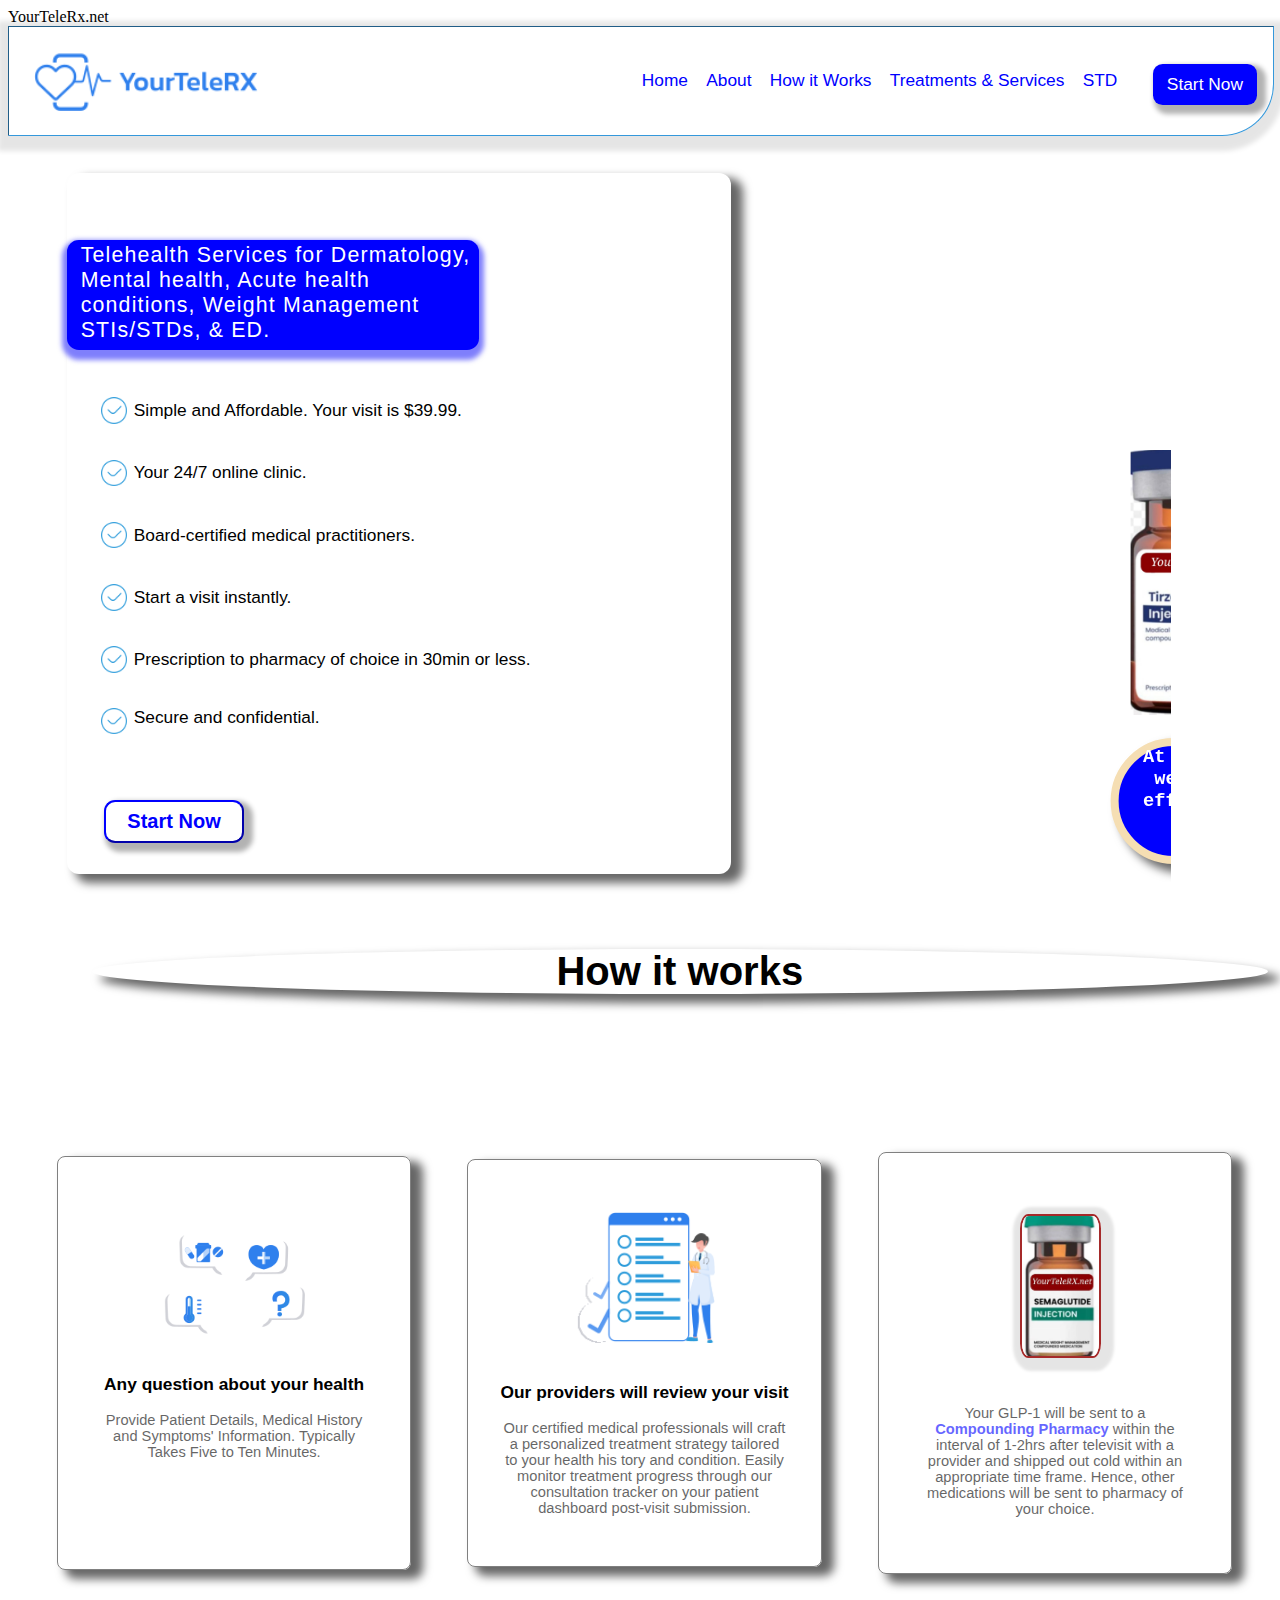
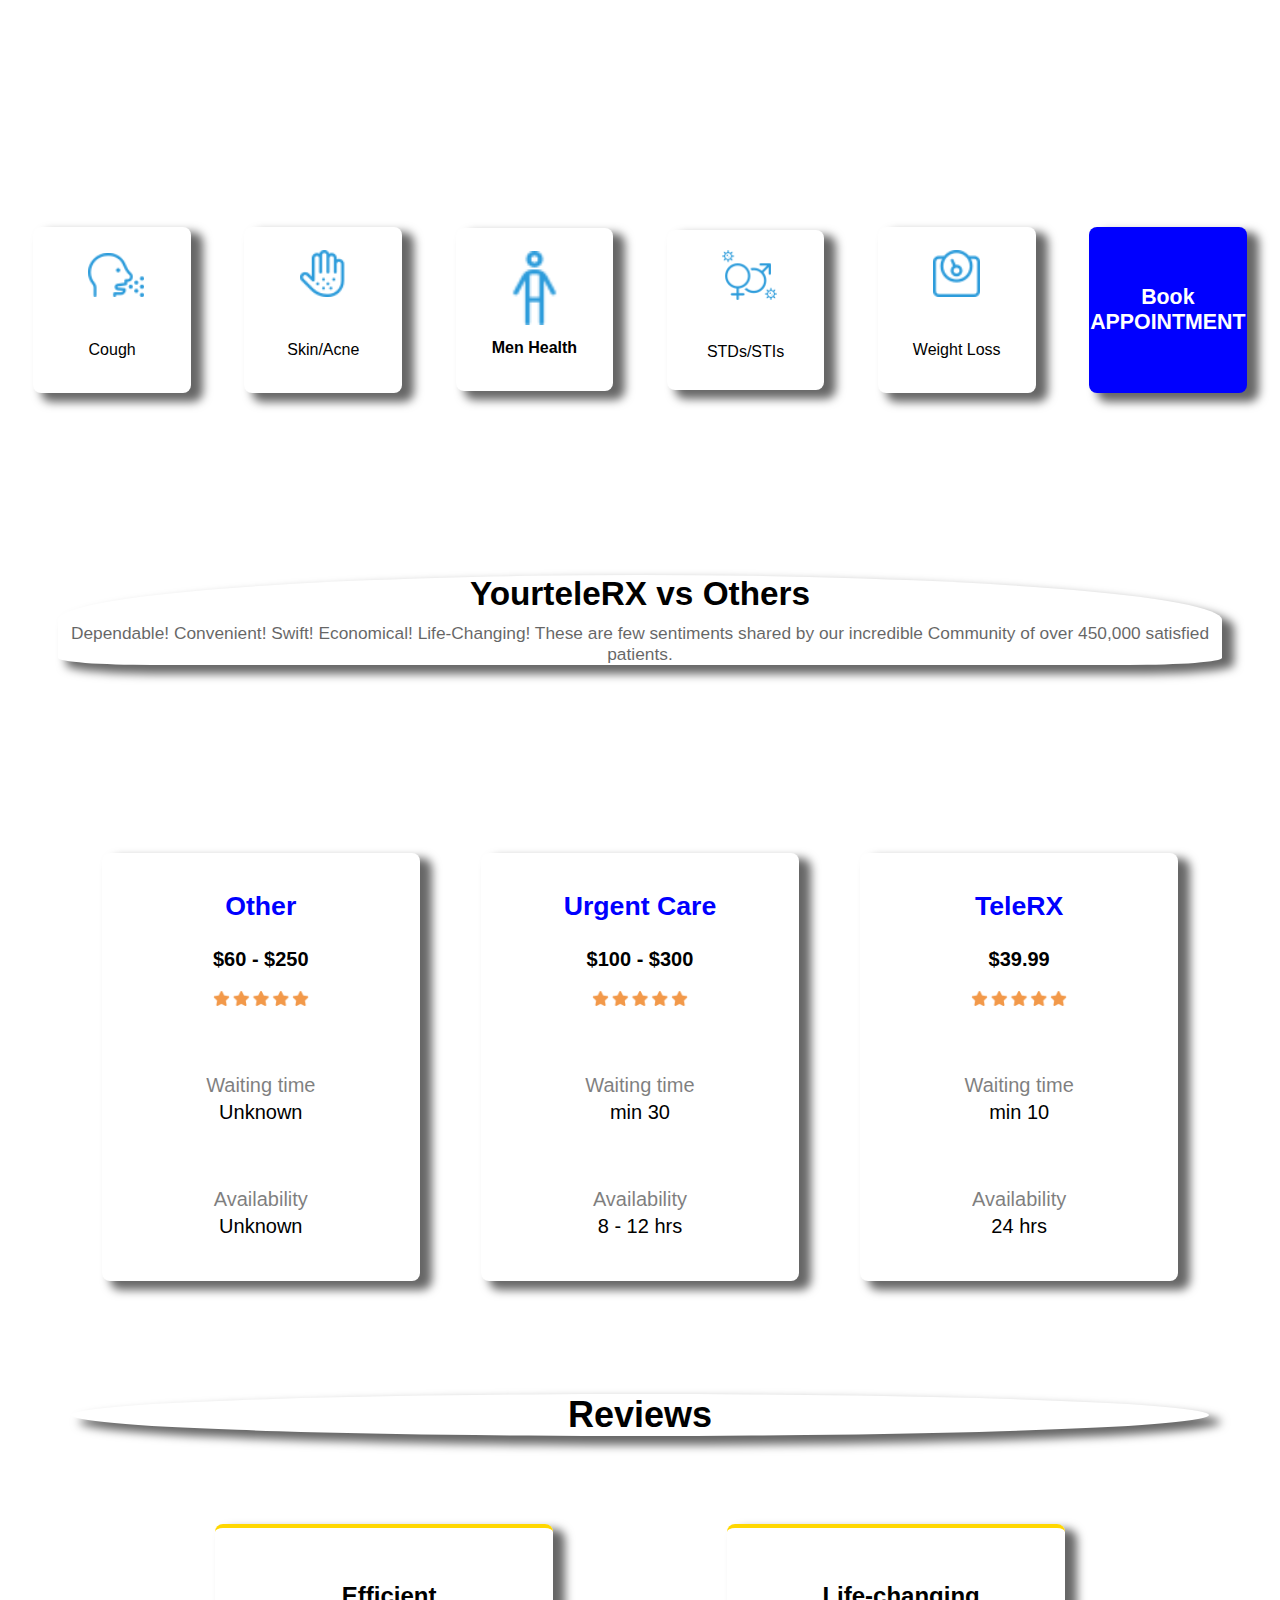
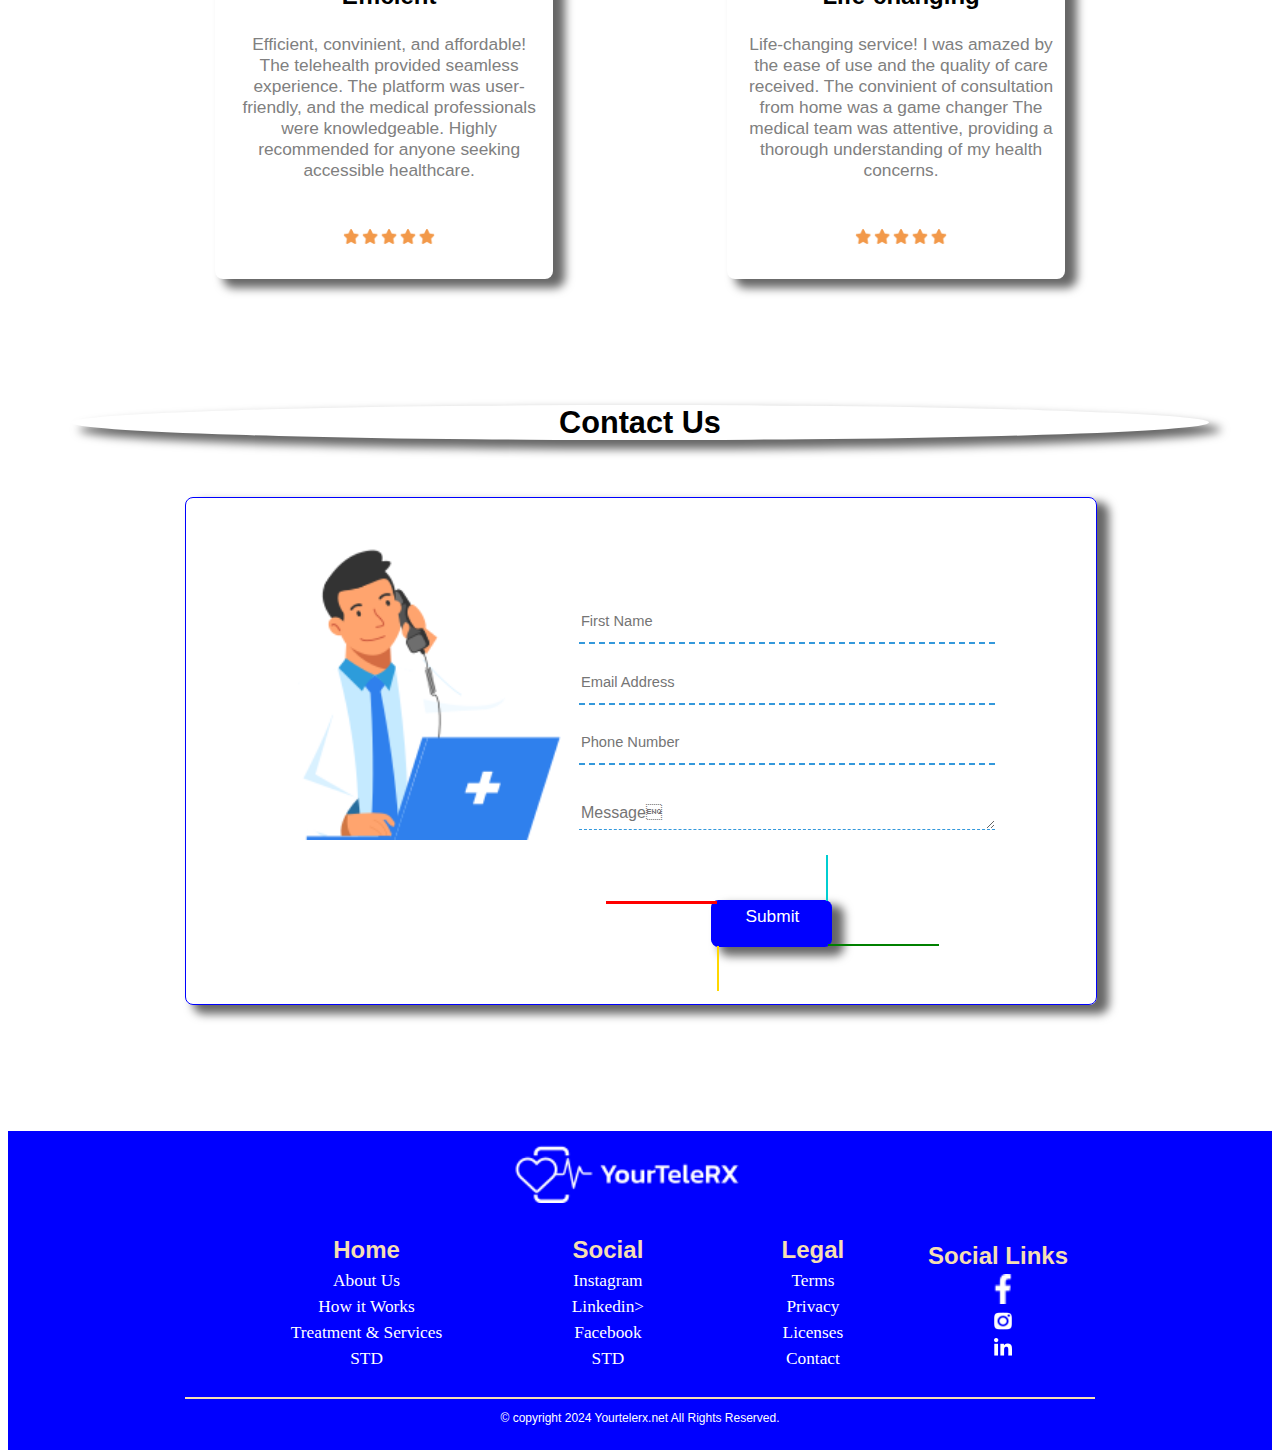
<file: index.html>
<!DOCTYPE html>
<html lang="en">
    <head>
        <meta charset="UTF-8">
        <link rel="stylesheet" href="style.css" />
        <titie>YourTeleRx.net</titie>
    </head>
    <body>
        <div class="universal-content">
            <div class="Header">
                <div class="navbar">
                    <img src="images/logo.png" class="coy-logo" />
                    <section class="p-menu1">
                        <nav id="navbar" class="navigation" role="navigation">
                          <input id="toggle1" type="checkbox" />
                          <label class="hamburger1" for="toggle1">
                            <div class="top"></div>
                            <div class="meat"></div>
                            <div class="bottom"></div>
                          </label>
                        
                          <nav class="menu1">
                            <a class="link1" href="">Home</a>
                            <a class="link1" href="">About</a>
                            <a class="link1" href="">How it works</a>
                            <a class="link1" href="">Treatments & Services</a>
                            <a class="link1" href="">STD</a>
                            <a class="link1" style="color: red; font-weight: 900;" href="second.html">Start Now</a>
                          </nav>
                      </nav>
                    </section>
                    <div class="items">
                        <div class="home">Home</div>
                        <div class="about">About</div>
                        <div class="how">How it Works</div>
                        <div class="treat">Treatments & Services</div>
                        <div class="std">STD</div>
                    </div>
                    <a href="second.html"><button type="button" class="nav-but">Start Now</button></a>
                    </div>
                </div>
            </div>
            <div class="body-holder-section">
                <div class="section-one">
                    <div class="health-section">
                        <p class="health">Telehealth Services for Dermatology, Mental health, Acute health conditions,
                             Weight Management STIs/STDs, & ED.</p>
                        <div class="line">
                            <img src="images/mark.png" class="mark" />
                            <p class="word-1">Simple and Affordable. Your visit is $39.99.</p>
                        </div>
                        <div class="line">
                            <img src="images/mark.png" class="mark" />
                            <p class="word">Your 24/7 online clinic.</p>
                        </div>
                        <div class="line">
                            <img src="images/mark.png" class="mark" />
                            <p class="word">Board-certified medical practitioners.</p>
                        </div>
                        <div class="line">
                            <img src="images/mark.png" class="mark" />
                            <p class="word">Start a visit instantly.</p>
                        </div>
                        <div class="line">
                            <img src="images/mark.png" class="mark" />
                            <p class="word-1">Prescription to pharmacy of choice in 30min or less.</p>
                        </div>
                        <div class="line">
                            <img src="images/mark.png" class="mark-2" />
                            <p class="word-2">Secure and confidential.</p>
                        </div>
                        <div class="btn">
                            <a href="second.html"><button type="button" class="butt">Start Now</button></a>
                        </div> 
                    </div>
                    <div class="doc-image">
                        <marquee behavior="scroll" direction="right"><img src="images/doc.png" /></marquee>
                        <marquee behavior="scroll" direction="left"><img src="images/TRI.jpg" class="trip" /><img src="images/Drug.jpg" class="sem" /><p class="advert">At Compound Pharmacy,<br>we offer clinically<br> effective
                        SEMAGLUTIDE<br>and TIRZEPATIDE<br>for weight loss.</p></marquee>
                    </div>
                </div>
                <div class="section-two">
                    <p class="how-it">How it works</p>
                    <div class="info-boxes">
                        <div class="box-one">
                            <img src="images/question.png" class="info-img" />
                            <p class="bold">Any question about your health</p>
                            <p class="info">Provide Patient Details, Medical History and Symptoms' 
                                Information. Typically Takes Five to Ten Minutes.</p>
                        </div>
                        <div class="box-two">
                            <img src="images/nu.png" class="info-img" />
                            <p class="bold">Our providers will review your visit</p>
                            <p class="info">Our certified medical professionals will craft a personalized
                                treatment strategy tailored to your health his tory and condition. Easily monitor
                                treatment progress through our consultation tracker on your patient dashboard
                                post-visit submission.
                            </p>
                        </div>
                        <div class="box-three">
                            <img src="images/boss-telerx.jpg" class="info-img-drug" />
                            <p class="bold-1"></p>
                            <p class="info">Your GLP-1 will be sent to a <class style="color: blue; font-weight: 800;">Compounding Pharmacy</class>
                                within the interval of 1-2hrs after televisit with a provider and shipped out cold within an appropriate time frame. 
                                Hence, other medications will be sent to pharmacy of your choice.
                            </p>
                        </div>
                    </div>
                </div>
                <div class="section-three">
                    <div class="section-wrapper">
                        <div class="num-one">
                            <img src="images/cough.png" class="img-keep-1" />
                            <p class="dsc">Cough</p>
                        </div>
                        <div class="num-one">
                            <img src="images/hand.png" class="img-keep" />
                            <p class="dsc">Skin/Acne</p>
                        </div>
                        <div class="num-one">
                            <img src="images/sketch.png" class="img-keep" />
                            <p class="dsc-1">Men Health</p>
                        </div>
                        <div class="num-three">
                            <img src="images/std.png" class="img-keep-1" />
                            <p class="dsc">STDs/STIs</p>
                        </div>
                        <div class="num-one">
                            <img src="images/weight.png" class="img-keep" />
                            <p class="dsc">Weight Loss</p>
                        </div>
                        <div class="num-two">
                            <p class="appt">Book APPOINTMENT</p>
                        </div>
                    </div>
                    <div class="coy-name">
                        <p class="big">YourteleRX vs Others</p>
                        <p class="small">Dependable! Convenient! Swift! Economical! 
                            Life-Changing! These are few sentiments shared by our 
                            incredible Community of over 450,000 satisfied patients.
                        </p>
                    </div>
                </div>
                <div class="section-four">
                    <div class="order-wrapper">
                        <div class="order-one">
                            <p class="tel">Other</p>
                            <p class="price">$60 - $250</p>
                            <img src="images/stars.png" class="star" />
                            <p class="wait">Waiting time</p>
                            <p class="min">Unknown</p>
                            <p class="aval">Availability</p>
                            <p class="hour">Unknown</p> 
                        </div>
                        <div class="order-one">
                            <p class="tel">Urgent Care</p>
                            <p class="price">$100 - $300</p>
                            <img src="images/stars.png" class="star" />
                            <p class="wait">Waiting time</p>
                            <p class="min">min 30</p>
                            <p class="aval">Availability</p>
                            <p class="hour">8 - 12 hrs</p>
                        </div>
                        <div class="order-one">
                            <p class="tel">TeleRX</p>
                            <p class="price">$39.99</p>
                            <img src="images/stars.png" class="star" />
                            <p class="wait">Waiting time</p>
                            <p class="min">min 10</p>
                            <p class="aval">Availability</p>
                            <p class="hour">24 hrs</p>
                        </div>
                    </div>
                    <p class="review">Reviews</p>
                    <div class="rv-holder">
                        <div class="rv-box">
                            <p class="bigger">Efficient</p>
                            <p class="life">Efficient, convinient, and affordable! The telehealth
                                provided seamless experience. The platform was user-friendly, and the medical
                                professionals were knowledgeable. Highly recommended for anyone seeking 
                                accessible healthcare.
                            </p>
                            <img src="images/stars.png" class="twink" />
                        </div>
                        <div class="rv-box">
                            <p class="bigger">Life-changing</p>
                            <p class="life">Life-changing service! I was amazed by the ease of use and the
                                quality of care received. The convinient of consultation from home was a game changer
                                The medical team was attentive, providing a thorough understanding of my health concerns.
                            </p>
                            <img src="images/stars.png" class="twink" />
                        </div>
                    </div>
                </div>
                <div class="section-five">
                    <p class="contact">Contact Us</p>
                    <div class="contact-section">
                        <div class="pic-wrapper">
                            <img src="images/contact-doc.png" class="linkup" />
                        </div>
                        <div class="client-section">
                            <input placeholder="First Name" class="input" />
                            <input placeholder="Email Address" class="input" />
                            <input placeholder="Phone Number" class="input" />
                            <textarea placeholder="Message&#5;" class="message"></textarea>
                            <div></div>
                            <button type="button" class="submit">
                                <a href="#Submit">
                                    <span></span>
                                    <span></span>
                                    <span></span>
                                    <span></span>
                                    Submit
                                </a>
                            </button> 
                        </div>
                    </div>
                </div>
                <div class="section-six">
                    <img src="images/coy-white-logo.png" class="white-logo" />
                    <div class="footer">
                        <div class="links-1">
                            <ul class="ul-1">
                                <li class="boldd">Home</li>
                                <li>About Us</li>
                                <li>How it Works</li>
                                <li>Treatment & Services</li>
                                <li>STD</li>
                            </ul>
                        </div>
                        <div class="links-1">
                            <ul>
                                <li class="boldd">Social</li>
                                <li>Instagram</li>
                                <li>Linkedin></li>
                                <li>Facebook</li>
                                <li>STD</li>
                            </ul>
                        </div>
                        <div class="links-1">
                            <ul>
                                <li class="boldd">Legal</li>
                                <li>Terms</li>
                                <li>Privacy</li>
                                <li>Licenses</li>
                                <li>Contact</li>
                            </ul>
                        </div>
                        <div class="links">
                            <ul class="ul-1">
                                <li class="boldd">Social Links</li>
                                <li><img src="images/fb-logo.png" class="social-icon" /></li>
                                <li><img src="images/instagram-logo.png" class="social-icon" /></li>
                                <li><img src="images/linkedin-logo.png" class="social-icon" /></li>
                            </ul>
                        </div>
                    </div>
                    <div class="copyright-wrap">
                        <p class="copyright">&copy copyright 2024 Yourtelerx.net All Rights Reserved.</p>
                    </div>
                </div>
                
            </div>
        </div>
    </body>
</html>
</file>
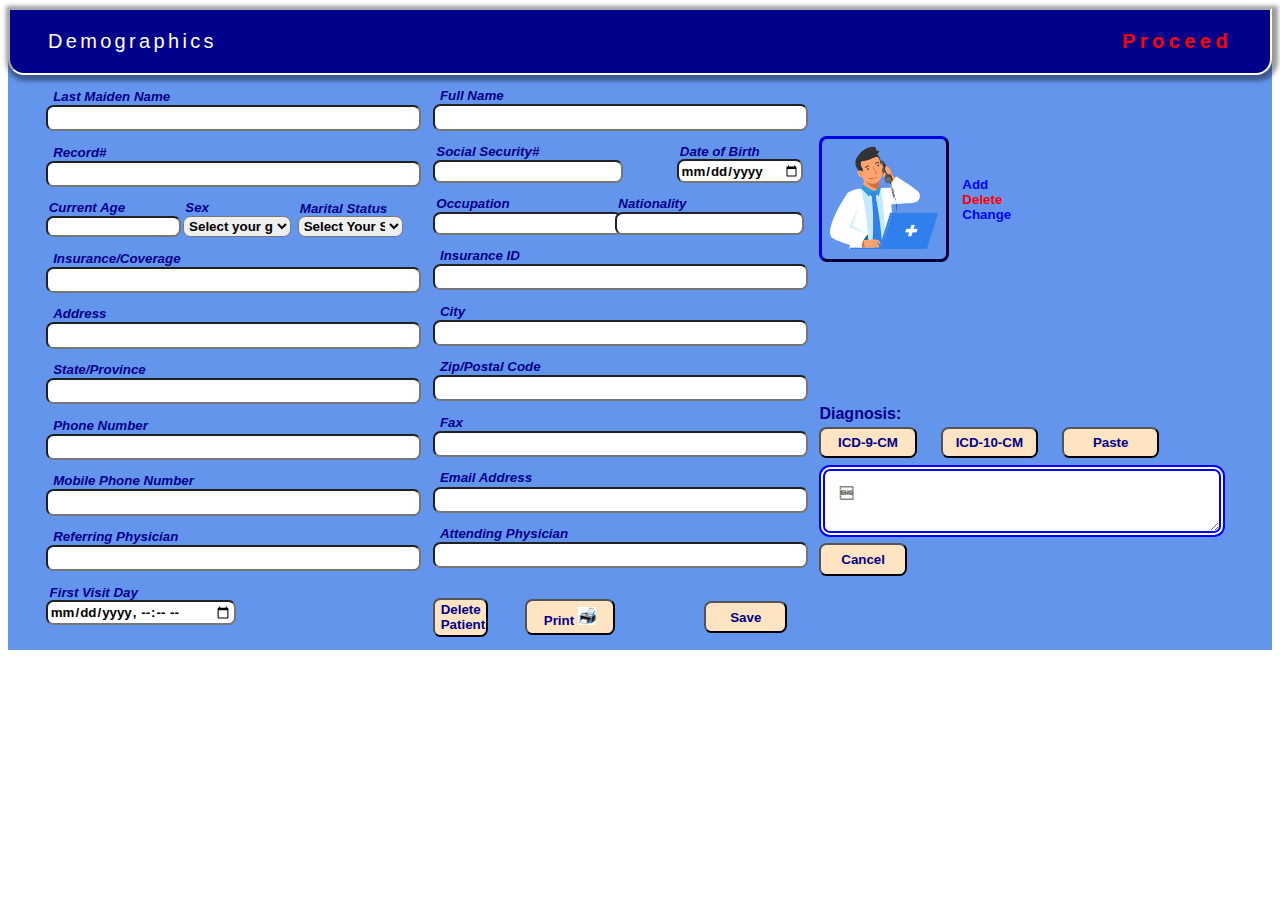
<file: emr.html>
<!DOCTYPE html>
<html lang="en">
<head>
    <meta charset="UTF-8">
    <meta name="viewport" content="width=device-width, initial-scale=1.0" />
    <link rel="stylesheet" href="styles.css" />
    <title>Electronic Medical Record</title>
</head>
<body>
    <div class="universal-holder">
        <div class="header">
            <div class="nav-bar">
                <p class="demo">Demographics</p>
                <a href="seventh.html"><p class="pro">Proceed</p></a>
            </div>
        </div>
        <div class="body-holder">
            <div class="mini-body">
                <div class="section-one">
                    <p class="word">Last Maiden Name</p>
                    <input placeholder="" class="ipt" />
                    <p class="word">Record#</p>
                    <input placeholder="" class="ipt" />
                    <div class="details">
                        <div class="age">
                            <p class="word">Current Age</p>
                            <input placeholder="" class="short" />
                        </div>
                        <div class="sx">
                            <p class="word">Sex</p>
                            <select class="short">
                                <option value="">Select your gender...</option>
                                <option value="female">Female</option>
                                <option value="male">Male</option>
                            </select>
                        </div>
                        <div class="m-st.">
                            <p class="word">Marital Status</p>
                            <select class="short">
                                <option value="">Select Your Status...</option>
                                <option value="">Married</option>
                                <option value="">Divorced</option>
                                <option value="">Single</option>
                            </select>
                        </div>
                    </div>
                    <p class="word">Insurance/Coverage</p>
                    <input placeholder="" class="ipt" />
                    <p class="word">Address</p>
                    <input placeholder="" class="ipt" />
                    <p class="word">State/Province</p>
                    <input placeholder="" class="ipt" />
                    <p class="word">Phone Number</p>
                    <input placeholder="" class="ipt" />
                    <p class="word">Mobile Phone Number</p>
                    <input placeholder="" class="ipt" />
                    <p class="word">Referring Physician</p>
                    <input placeholder="" class="ipt" />
                    <div class="date-wrap">
                        <p class="word">First Visit Day</p>
                        <input type="datetime-local" class="half" />
                    </div>
                </div>
                <div class="section-two">
                    <p class="word">Full Name</p>
                    <input placeholder="" class="ipt" />
                    <div class="ss-details">
                        <div class="ss">
                            <p class="word">Social Security#</p>
                            <input placeholder="" class="half" />
                        </div>
                        <div class="birth">
                            <p class="word">Date of Birth</p>
                            <input type="date" class="half" />
                        </div>
                    </div>
                    <div class="job">
                        <div class="oc">
                            <p class="word">Occupation</p>
                            <input placeholder="" class="half" />
                        </div>
                        <div class="origin">
                            <p class="word">Nationality</p>
                            <input placeholder="" class="half" />
                        </div>
                    </div>
                    <p class="word">Insurance ID</p>
                    <input placeholder="" class="ipt" />
                    <p class="word">City</p>
                    <input placeholder="" class="ipt" />
                    <p class="word">Zip/Postal Code</p>
                    <input placeholder="" class="half" />
                    <p class="word">Fax</p>
                    <input placeholder="" class="half" />
                    <p class="word">Email Address</p>
                    <input placeholder="" class="ipt" />
                    <p class="word">Attending Physician</p>
                    <input placeholder="" class="ipt" />
                    <div class="foot">
                        <div class="btn">
                            <button type="" class="butt">Delete Patient</button>
                        </div>
                        <div class="print">
                            <button type="" class="printer">Print
                                <img src="images/printer.jpg" class="pm"/>
                            </button>
                        </div>
                        <div class="btn">
                            <button type="" class="save">Save</button>
                        </div>
                    </div>
                </div>
                <div class="section-three">
                    <div class="img-detail">
                        <div class="img-cover">
                            <img src="images/contact-doc.png" />
                        </div>
                        <div class="list">
                            <ul>
                                <li style="color: blue; font-family: Arial, Helvetica, sans-serif; font-size: 10pt; font-weight: 600;">Add</li>
                                <li style="color: red; font-family: Arial, Helvetica, sans-serif; font-size: 10pt; font-weight: 600;">Delete</li>
                                <li style="color: blue; font-family: Arial, Helvetica, sans-serif; font-size: 10pt; font-weight: 600;">Change</li>
                            </ul>
                        </div>
                    </div>
                    <p class="dg">Diagnosis:</p>
                    <div class="butns">
                        <div class="btn">
                            <button type="butt" class="cd">ICD-9-CM</button>
                        </div>
                        <div class="btn">
                            <button type="butt" class="cd">ICD-10-CM</button>
                        </div>
                        <div class="btn">
                            <button type="butt" class="paste">Paste</button>
                        </div>
                    </div>
                    <textarea placeholder="&#5" class="text"></textarea>
                    <div></div>
                    <div class="btn">
                        <button type="" class="cancel">Cancel</button>
                    </div>        
                </div>
            </div>
        </div>
    </div>
</body>
</html>
</file>
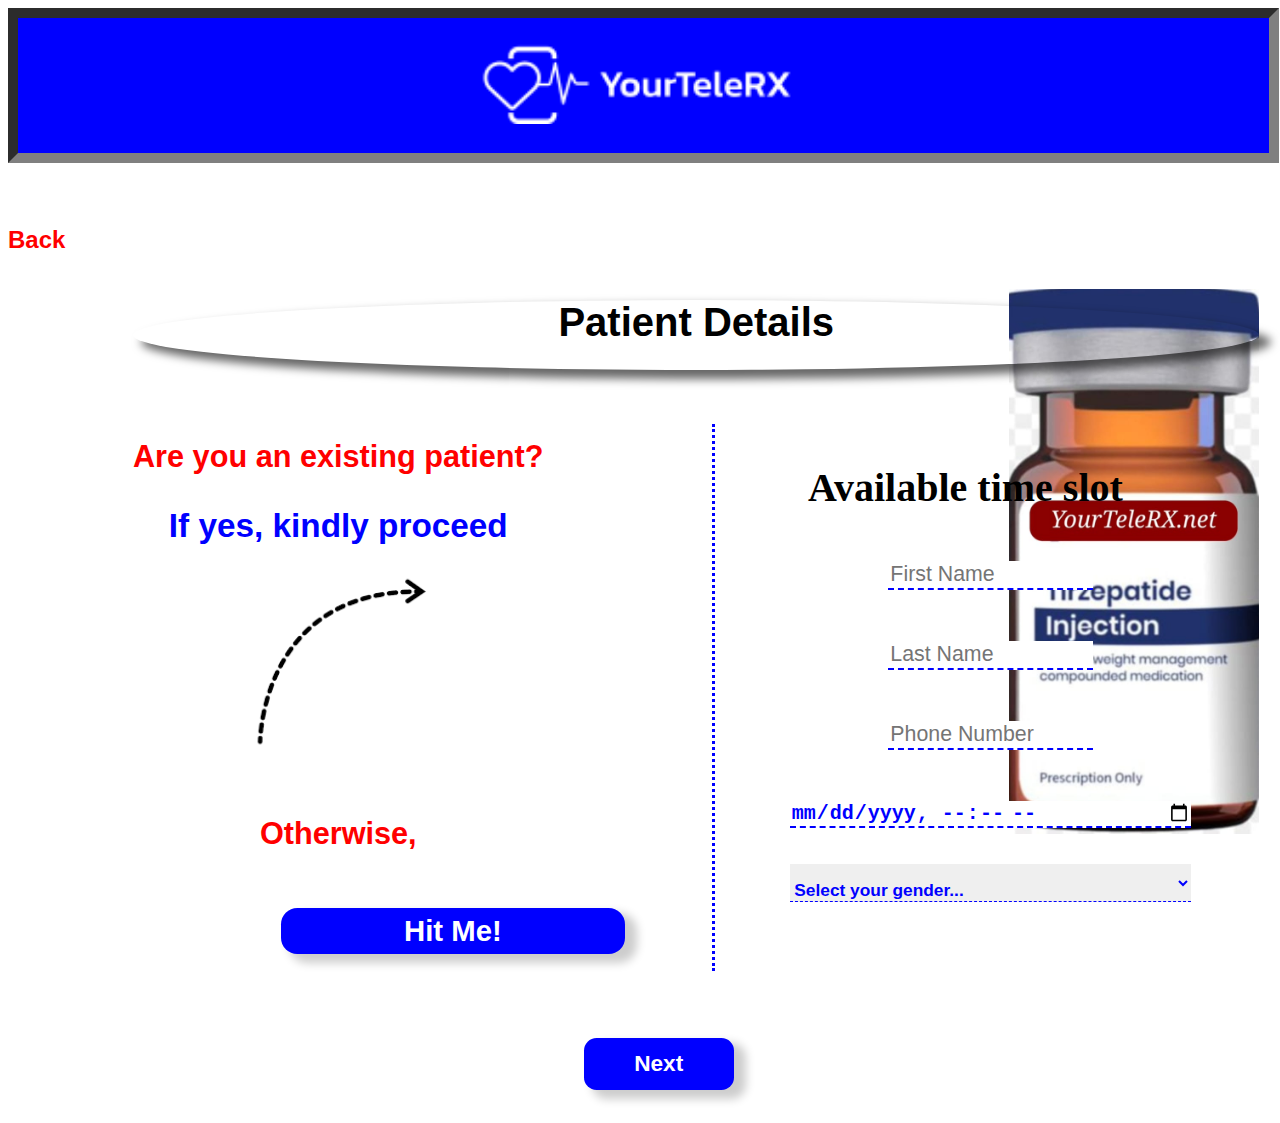
<file: fifth.html>
<!DOCTYPE html>
<html lang="en">
<head>
    <meta charset="UTF-8">
    <meta name="viewport" content="width=device-width, initial-scale=1.0" />
    <link rel="stylesheet" href="styless.css" />
    <title>YourTeleRx.net</title>
</head>
<body>
    <div class="major-container">
        <div class="navigation">
            <a href="index.html"><img src="images/coy-white-logo.png" class="forth-img"></a>
        </div>
        <a href="third.html"><class style="color: red; font-size: 18pt; font-family: 'Gill Sans', 'Gill Sans MT', Calibri, 'Trebuchet MS', sans-serif; font-weight: 900;">Back</p></a>    
        <p class="body-holder">
            <p class="leta">Patient Details</p>
            <div class="patient-details">
                <div class="patient-wrap">
                    <div class="opt-btns">
                        <div class="timmy">
                            <p class="options">Are you an existing patient?</p>
                            <p class="chek">If yes, kindly proceed
                                <img src="images/arrow.png" class="arow"/>
                            </p>
                            <p class="options">Otherwise,
                                <a href="emr.html"><button type="button" class="hit">Hit Me!</button></a>
                            </p>
                        </div>
                    </div>
                </div>
                <div class="time-slot-wrap">
                    <p class="time-slot">Available time slot
                        <input placeholder="First Name" class="fn" />
                        <input placeholder="Last Name" />
                        <input placeholder="Phone Number" />
                        <input type="datetime-local" class="calendar"/>
                        <select class="gender">
                            <option value="gender">Select your gender...</option>
                            <option value="female">Female</option>
                            <option value="male">Male</option>
                            <option value="other">Other</option>
                        </select>
                    </p>
                </div>
            </div>
        </p>
        <a href="seventh.html"><button type="button" class="ptt-btn">Next</button></a>
    </div>
</body>
</html>
</file>
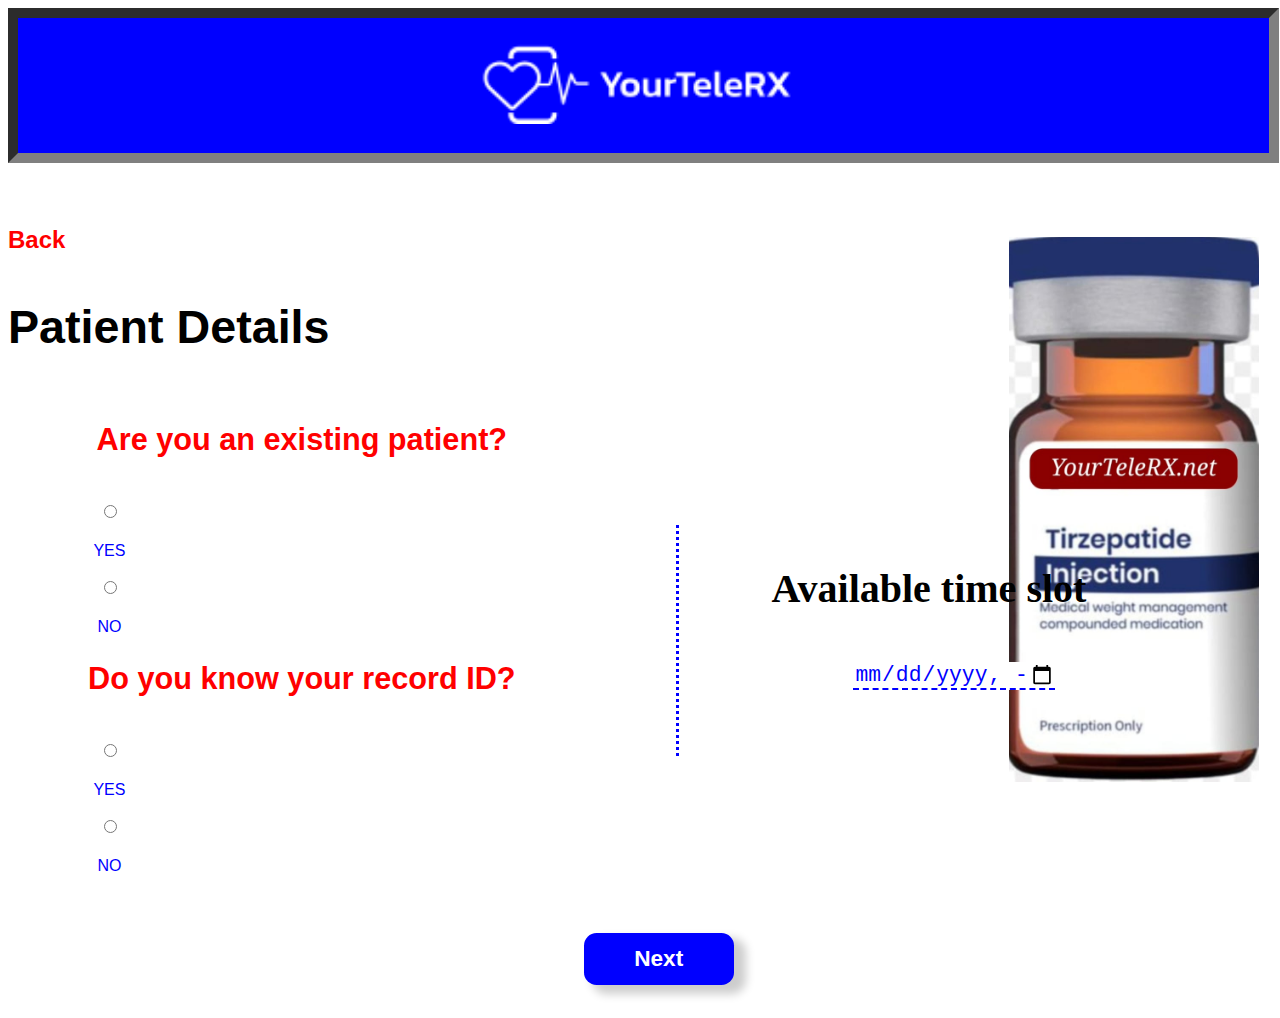
<file: patient.html>
<!DOCTYPE html>
<html lang="en">
<head>
    <meta charset="UTF-8">
    <meta name="viewport" content="width=device-width, initial-scale=1.0" />
    <link rel="stylesheet" href="styless.css" />
    <title>YourTeleRx.net</title>
</head>
<body>
    <div class="major-container">
        <div class="navigation">
            <a href="index.html"><img src="images/coy-white-logo.png" class="forth-img"></a>
        </div>
        <a href="third.html"><class style="color: red; font-size: 18pt; font-family: 'Gill Sans', 'Gill Sans MT', Calibri, 'Trebuchet MS', sans-serif; font-weight: 900;">Back</p></a>
        <p class="body-holder">Patient Details
            <div class="patient-details">
                <div class="patient-wrap">
                    <div class="opt-btns">
                        <div class="timmy">
                            <p class="options">Are you an existing patient?</p>
                            <div class="ant-radio-group ant-radio-group-outline css-p7e5j5">
                                <div class="ant-space css-p7e5j5 ant-space-vertical ant-space-gap-row-small ant-space-gap-col-small">
                                    <div class="ant-space-item">
                                        <label class="ant-radio-wrapper css-p7e5j5">
                                            <span class="antt-radio ant-wave-target">
                                                <input name="haveRecordId" class="ant-radio-input" type="radio" value="yes" />
                                                <span class="ant-radio-inner"></span>
                                            </span>
                                            <span>YES</span>
                                        </label>
                                    </div>
                                    <div class="ant-space-item">
                                        <label class="ant-radio-wrapper ant-radio-wrapper-checked css-p7e5j5">
                                            <span class="ant-radio ant-wave-target ant-radio-checked">
                                                <input name="haveRecordId" class="ant-radio-input" type="radio" value="no" />
                                                <span class="ant-radio-inner"></span>
                                            </span>
                                            <span>NO</span>
                                        </label>
                                    </div>
                                </div>
                            </div>
                        </div>
                        <div class="timmy">
                            <p class="options">Do you know your record ID?</p>
                            <div class="ant-radio-group ant-radio-group-outline css-p7e5j5">
                                <div class="ant-space css-p7e5j5 ant-space-vertical ant-space-gap-row-small ant-space-gap-col-small">
                                    <div class="ant-space-item">
                                        <label class="ant-radio-wrapper css-p7e5j5">
                                            <span class="antt-radio ant-wave-target">
                                                <input name="Timmy" class="ant-radio-input" type="radio" value="yes" />
                                                <span class="ant-radio-inner"></span>
                                            </span>
                                            <span>YES</span>
                                        </label>
                                    </div>
                                    <div class="ant-space-item">
                                        <label class="ant-radio-wrapper ant-radio-wrapper-checked css-p7e5j5">
                                            <span class="ant-radio ant-wave-target ant-radio-checked">
                                                <input name="Timmy" class="ant-radio-input" type="radio" value="no" />
                                                <span class="ant-radio-inner"></span>
                                            </span>
                                            <span>NO</span>
                                        </label>
                                    </div>
                                </div>
                            </div>
                        </div>
                    </div>
                </div>
                <div class="time-slot-wrap">
                    <p class="time-slot">Available time slot
                        <input type="datetime-local" class="date"/>
                    </p>
                </div>
            </div>
        </p>
        <a href="fifth.html"><button type="button" class="ptt-btn">Next</button></a>
    </div>
</body>
</html>
</file>
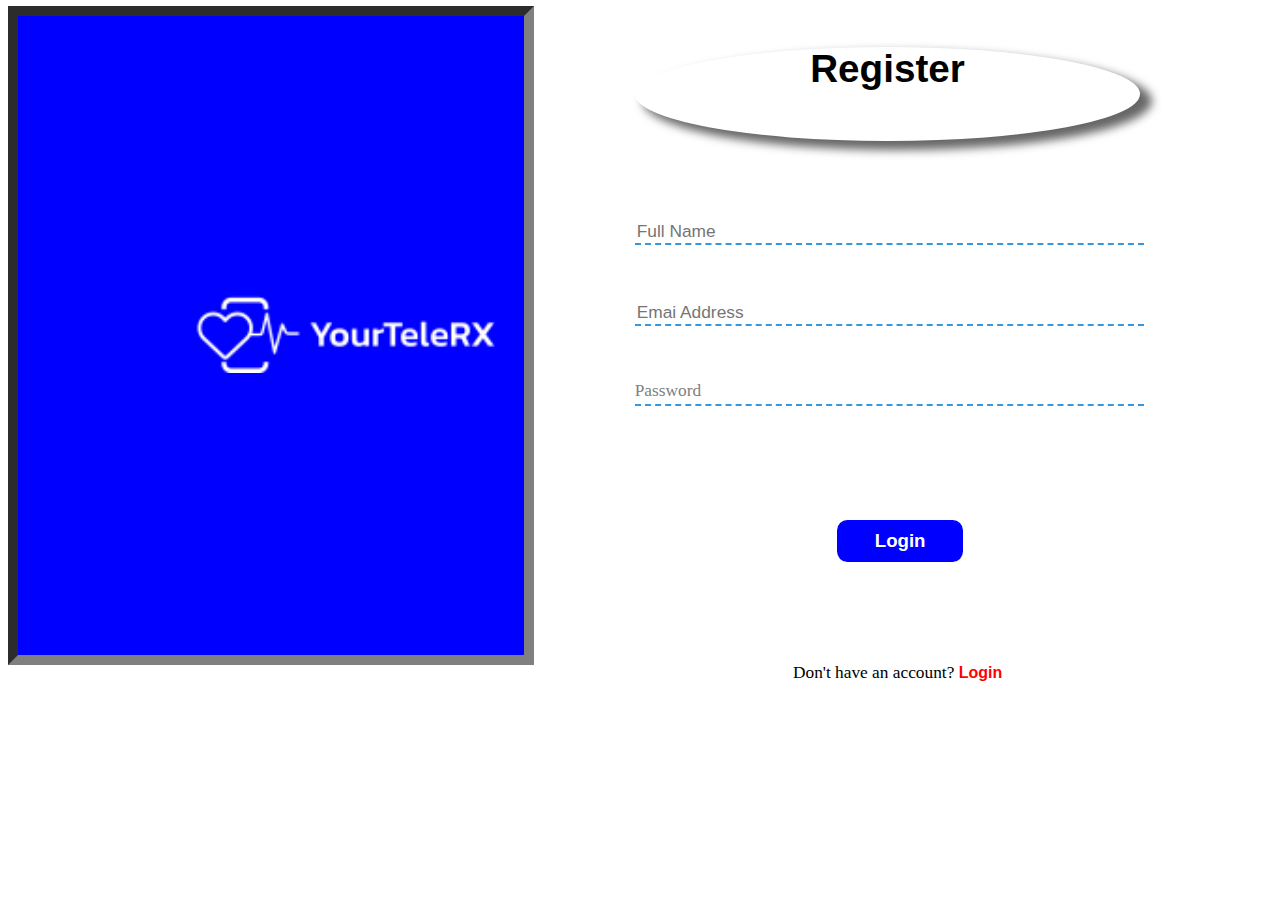
<file: register.html>
<!DOCTYPE html>
<html lang="en">
<head>
    <meta charset="UTF-8">
    <meta name="viewport" content="width=device-width, initial-scale=1.0">
    <link rel="stylesheet" href="reg.css" />
    <title>Sign Up Page</title>
</head>
<body>
    <div class="major-container">
        <div class="header">
            <div class="nav-bar">
                <a href="index.html"><img src="images/coy-white-logo.png" /></a>
            </div>
            <div class="login-section">
                <p class="reg">Register</p>
                <div></div>
                <input placeholder="Full Name" />
                <input placeholder="Emai Address" />
                <input type="password" name="" id="password" required="" />
                <span class="password-toggle-icon"><i class="fas fa-eye"></i></span>
                <p class="password">Password</p>
                <a href="second.html"><button type="button">Login</button></a>
                <p class="register">Don't have an account? <a href="second.html"><class style="color: red; font-family: 'Gill Sans', 'Gill Sans MT', Calibri, 'Trebuchet MS', sans-serif; font-weight: 800; font-size: 12pt;">Login</class></a></p>
            </div>
        </div>
    </div>
</body>
</html>
</file>
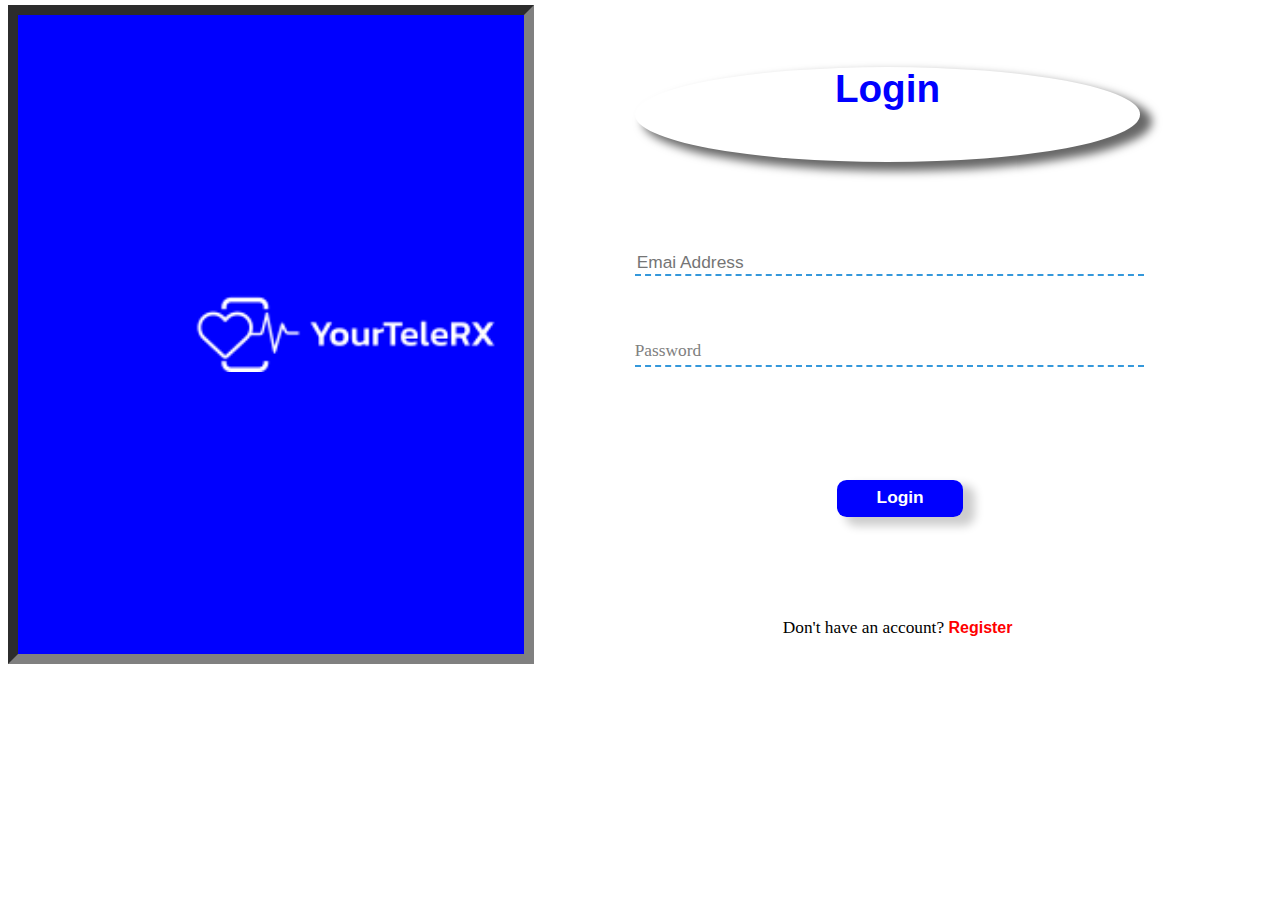
<file: second.html>
<!DOCTYPE html>
<html lang="en">
<head>
    <meta charset="UTF-8">
    <meta name="viewport" content="width=device-width, initial-scale=1.0">
    <link rel="stylesheet" href="styles.css" />
    <title>Login Section</title>
</head>
<body>
    <div class="major-container">
        <div class="header">
            <div class="sec-nav-bar">
                <a href="index.html"><img src="images/coy-white-logo.png" class="sec-img"/></a>
            </div>
            <div class="login-section">
                <p class="sec-login">Login</p>
                <div></div>
                <input placeholder="Emai Address" class="sec-input" />
                <input type="password" name="" id="password" required="" class="sec-input" />
                <span class="password-toggle-icon"><i class="fas fa-eye"></i></span>
                <p class="password">Password</p>
                <a href="third.html"><button type="button" class="sec-button" >Login</button></a>
                <p class="sec-register">Don't have an account? <a href="register.html"><class style="color: red; font-family: 'Gill Sans', 'Gill Sans MT', Calibri, 'Trebuchet MS', sans-serif; font-weight: 800; font-size: 12pt;">Register</class></a></p>
            </div>
        </div>
    </div>
</body>
</html>
</file>
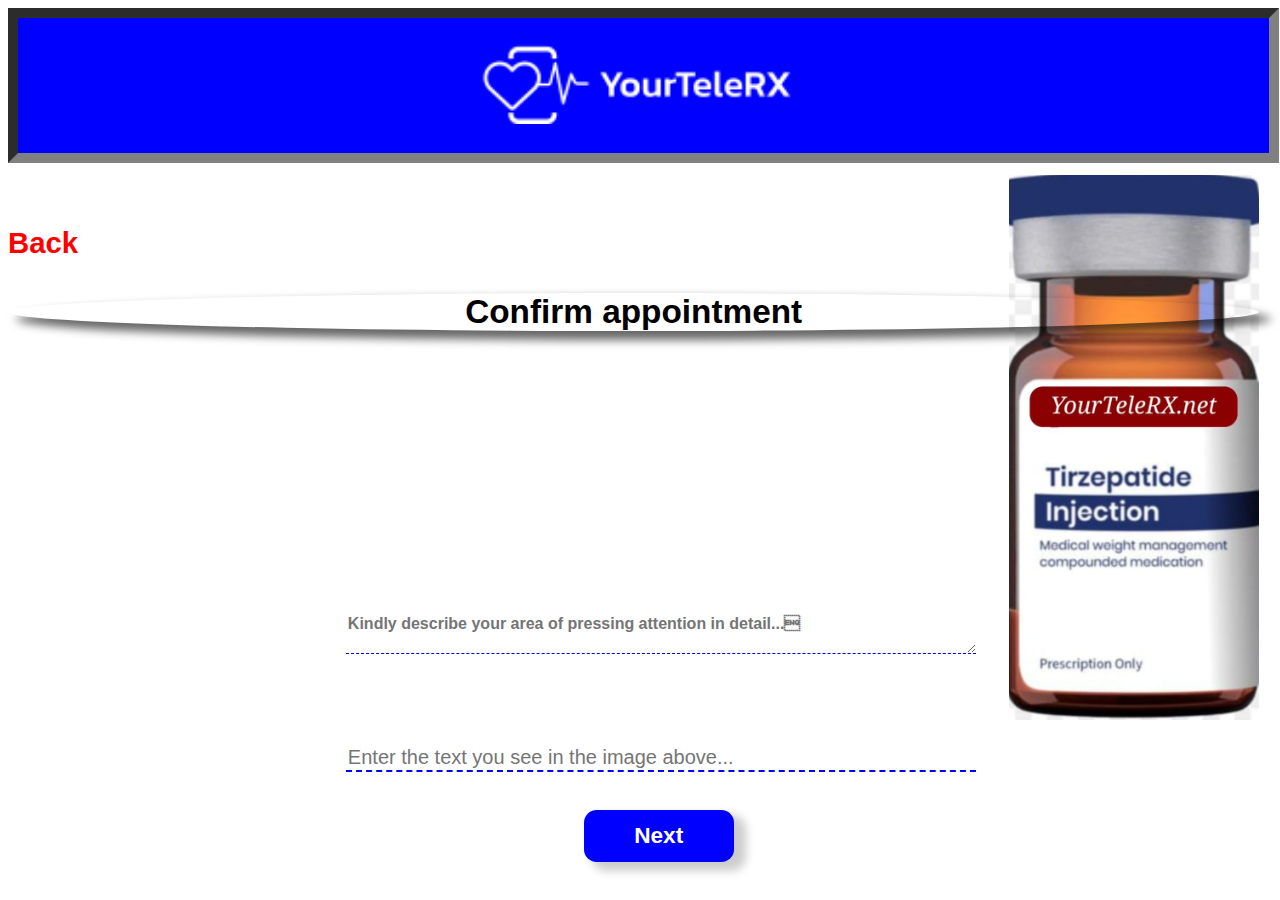
<file: seventh.html>
<!DOCTYPE html>
<html lang="en">
<head>
    <meta charset="UTF-8">
    <meta name="viewport" content="width=device-width, initial-scale=1.0" />
    <link rel="stylesheet" href="styless.css" />
    <title>YourTeleRx.net</title>
</head>
<body>
    <div class="major-container">
        <div class="navigation">
            <a href="index.html"><img src="images/coy-white-logo.png" class="forth-img"></a>
        </div>
        <a href="fifth.html"><class style="color: red; font-size: 22pt; font-family: 'Gill Sans', 'Gill Sans MT', Calibri, 'Trebuchet MS', sans-serif; font-weight: 900;">Back</p></a>
        <div class="the-body">
            <div class="confirmation-place">
                <p class="cp">Confirm appointment</p>
                <div></div>
                <textarea placeholder="Kindly describe your area of pressing attention in detail...&#5;" class="message"></textarea>
                <input placeholder="Enter the text you see in the image above..." class="text"/>
                <div></div>
                <button type="button" class="ptt-btn">Next</button>
            </div>
        </div>
</body>
</html>
</file>
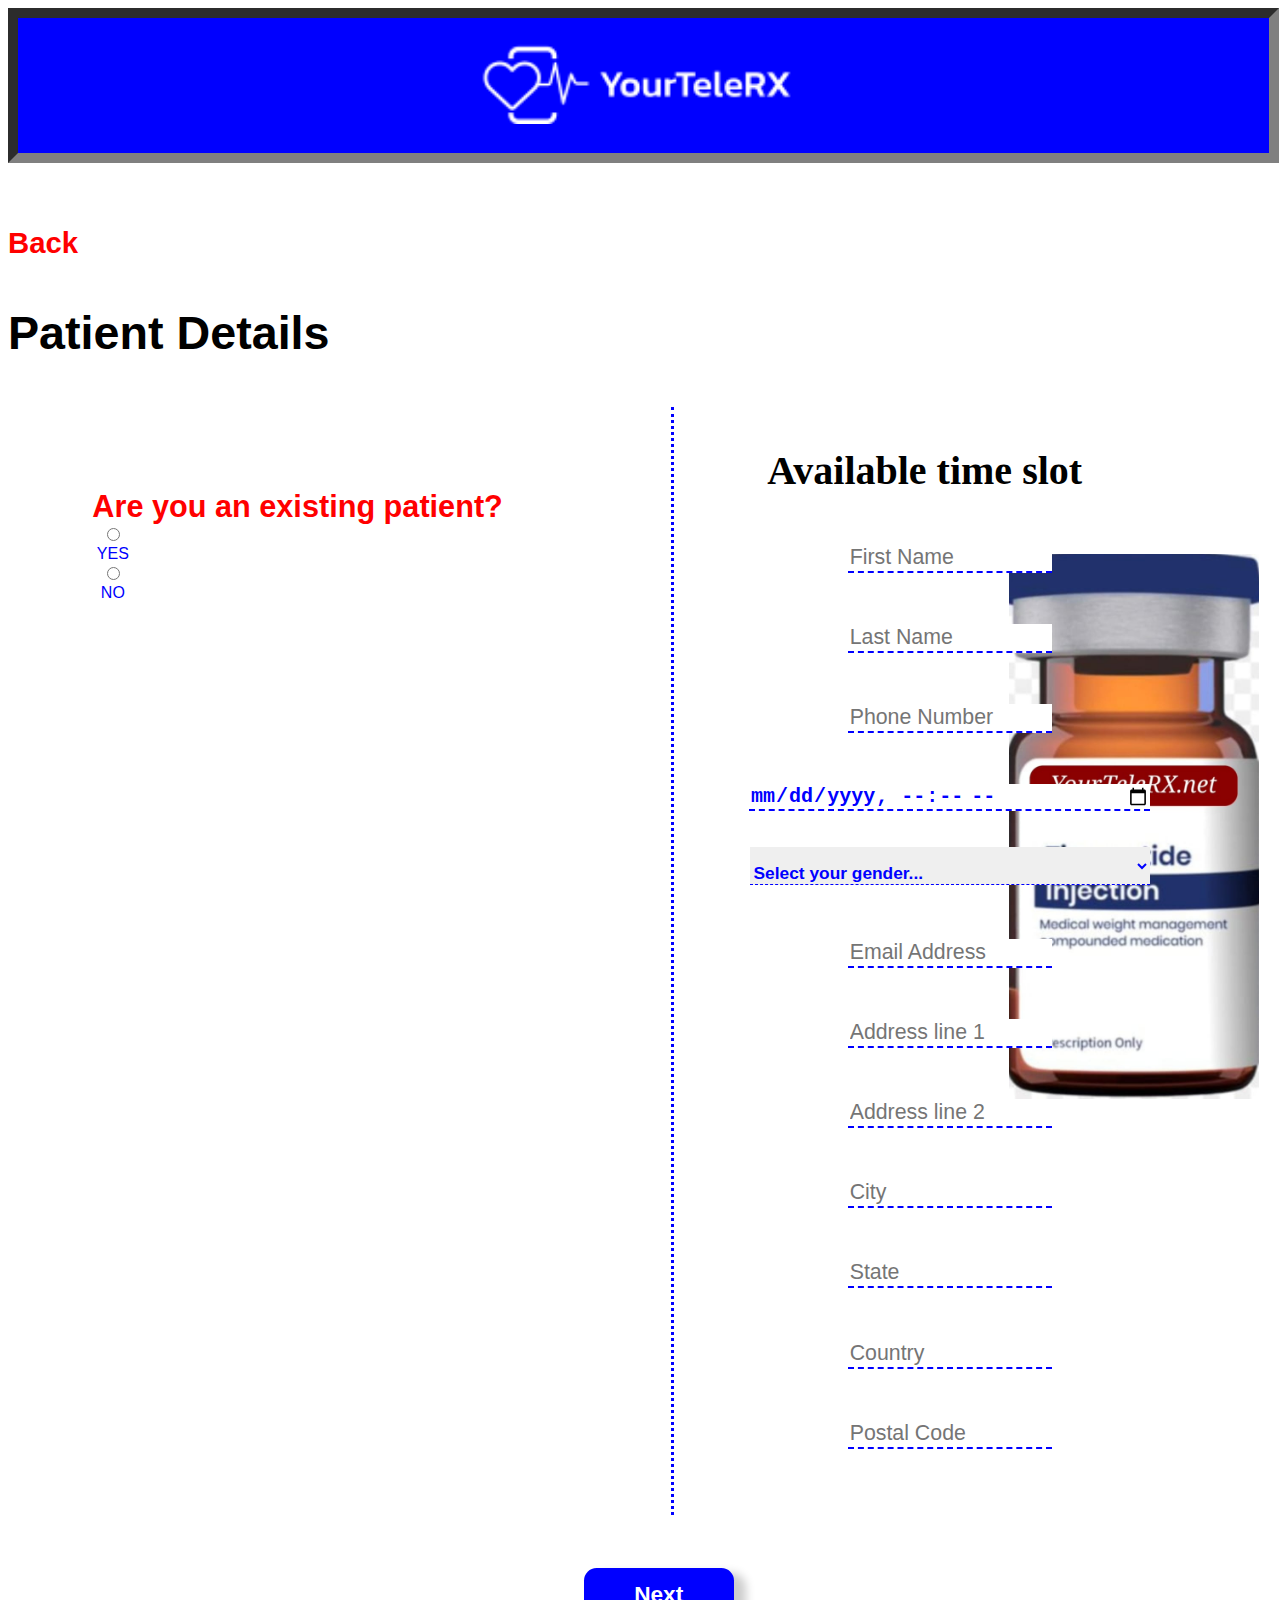
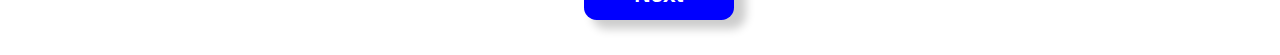
<file: sixth.html>
<!DOCTYPE html>
<html lang="en">
<head>
    <meta charset="UTF-8">
    <meta name="viewport" content="width=device-width, initial-scale=1.0" />
    <link rel="stylesheet" href="styless.css" />
    <title>YourTeleRx.net</title>
</head>
<body>
    <div class="major-container">
        <div class="navigation">
            <a href="index.html"><img src="images/coy-white-logo.png" class="forth-img"></a>
        </div>
        <a href="fifth.html"><class style="color: red; font-size: 22pt; font-family: 'Gill Sans', 'Gill Sans MT', Calibri, 'Trebuchet MS', sans-serif; font-weight: 900;">Back</p></a>    
        <p class="body-holder">Patient Details
            <div class="patient-details">
                <div class="patient-wrap">
                    <div class="opt-btns">
                        <div class="timmy-1">
                            <div class="options">Are you an existing patient?</div>
                            <div class="ant-radio-group ant-radio-group-outline css-p7e5j5">
                                <div class="ant-space css-p7e5j5 ant-space-vertical ant-space-gap-row-small ant-space-gap-col-small">
                                    <div class="ant-space-item">
                                        <label class="ant-radio-wrapper css-p7e5j5">
                                            <span class="antt-radio ant-wave-target">
                                                <input name="haveRecordId" class="ant-radio-input" type="radio" value="yes" />
                                                <span class="ant-radio-inner"></span>
                                            </span>
                                            <span>YES</span>
                                        </label>
                                    </div>
                                    <div class="ant-space-item">
                                        <label class="ant-radio-wrapper ant-radio-wrapper-checked css-p7e5j5">
                                            <span class="ant-radio ant-wave-target ant-radio-checked">
                                                <input name="haveRecordId" class="ant-radio-input" type="radio" value="no" />
                                                <span class="ant-radio-inner"></span>
                                            </span>
                                            <span>NO</span>
                                        </label>
                                    </div>
                                </div>
                            </div>
                        </div>
                    </div>
                </div>
                <div class="time-slot-wrap">
                    <p class="time-slot">Available time slot
                        <input placeholder="First Name" class="fn" />
                        <input placeholder="Last Name" />
                        <input placeholder="Phone Number" />
                        <input type="datetime-local" class="calendar"/>
                        <select class="gender">
                            <option value="gender">Select your gender...</option>
                            <option value="female">Female</option>
                            <option value="male">Male</option>
                            <option value="other">Other</option>
                        </select>
                        <input placeholder="Email Address" />
                        <input placeholder="Address line 1" />
                        <input placeholder="Address line 2" />
                        <input placeholder="City" />
                        <input placeholder="State" />
                        <input placeholder="Country" />
                        <input placeholder="Postal Code" />
                    </p>
                </div>
            </div>
        </p>
        <a href="seventh.html"><button type="button" class="ptt-btn">Next</button></a>
    </div>
</body>
</html>
</file>
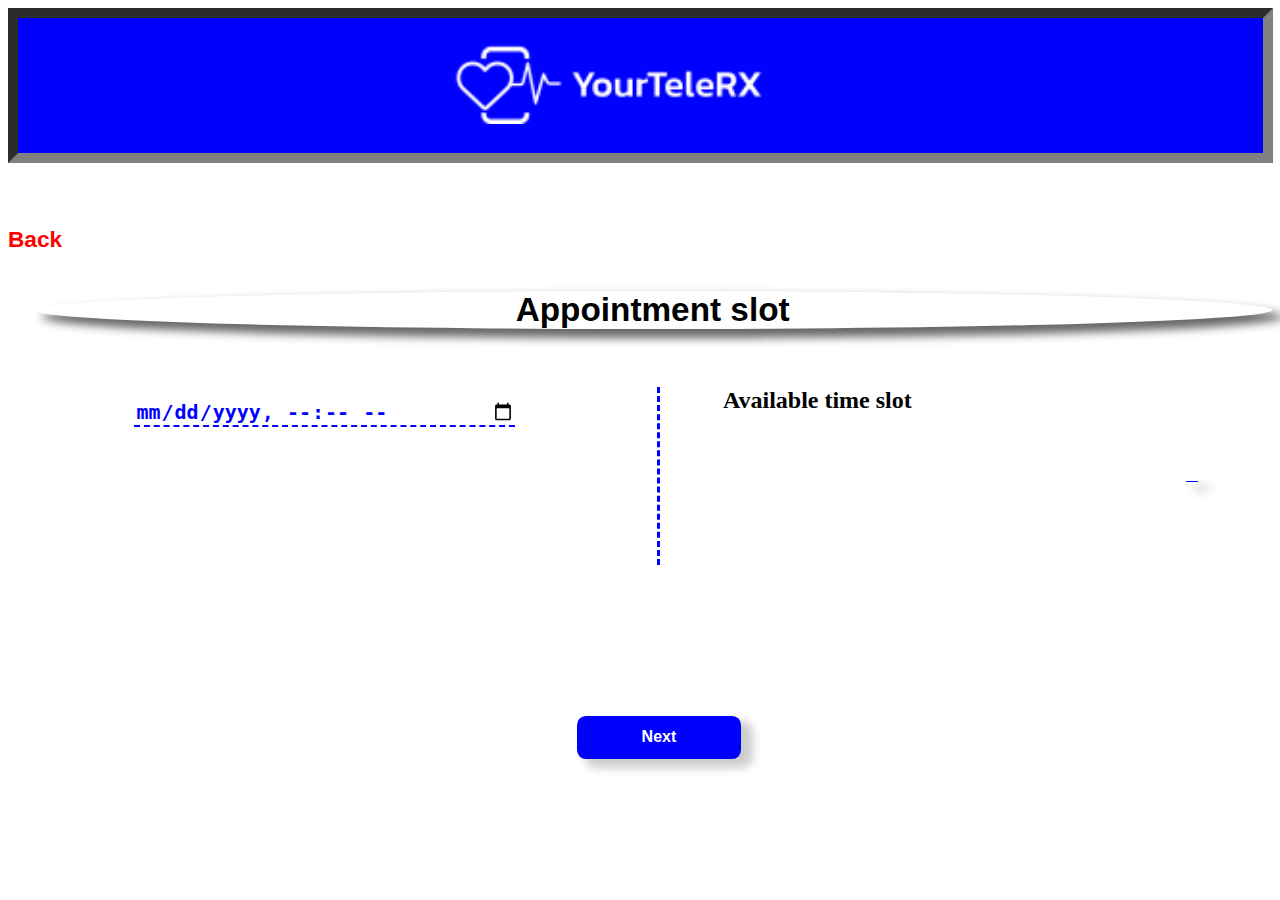
<file: third.html>
<!DOCTYPE html>
<html lang="en">
<head>
    <meta charset="UTF-8">
    <meta name="viewport" content="width=device-width, initial-scale=1.0">
    <link rel="stylesheet" href="styless.css" />
    <title>Appointment Section</title>
</head>
<body>
    <div class="world-holder">
        <div class="header">
            <div class="third-nav-bar">
                <a href="index.html"><img src="images/coy-white-logo.png" class="third-img" /></a>
            </div>
            <a href="second.html" style="color: red; font-size: 17pt; font-weight: 800; font-family: 'Gill Sans', 'Gill Sans MT', Calibri, 'Trebuchet MS', sans-serif;">Back</a>
            <p class="appointment">Appointment slot</p>
            <div class="booking-section">
                <input type="datetime-local" class="third-date"/>
                <p class="slot">Available time slot
                <div>
                    <button class="slot_number mr-3" class="btn-slot"></button>
                </div>   
                </p>
            </div>
            <div></div>
            <a href="fifth.html"><button type="button">Next</button></a>
        </div>
    </div>
</body>
</html>
</file>
<file: style.css>
/* style.css */

.universal-content {
    width: 100%;
}

.navbar {
    width: 100%;
    height: 90px;
    padding-top: 1.5%;
    padding-bottom: 1.5%;
    margin-bottom: 2%;
    border-bottom-right-radius: 6.5ch;
    border: 1.7px solid #3498db;
    border-style: inset;
    display: flex;
    align-items: center;
    justify-content: space-between;
    box-shadow: 0px 5px 5px 10px rgba(0,0,0, 0.1);
}

.coy-logo {
    width: 60%;
    margin-left: 2%;
}

.items {
    width: 35%;
    font-family: 'Segoe UI', Tahoma, Geneva, Verdana, sans-serif;
    font-size: 15pt;
    margin-left: 28%;
    color:  blue;
    display: none;
    align-items: center;
    justify-content: space-between;
}

.items:hover {
    background-color: white;
}

.coy-logo:hover {
    background-color: white;
}

.nav-but {
    display: none;
    width: 20%;
    font-family: 'Segoe UI', Tahoma, Geneva, Verdana, sans-serif;
    font-size: 11pt;
    font-weight: 500;
    background-color:  blue;
    color: white;
    border: none;
    border-radius: 1ch;
    box-shadow: 5px 5px 5px 4px rgba(0,0,0, 0.3);
}

.nav-but:hover {
    background-color: wheat;
    color: #3498db;
    border-radius: 5ch;
    border: 2px solid #3498db;
    transform-origin: 10%;
    transition: all 1s;
    transition-duration: 1s;
    transform-style: unset;
}

.section-one {
    display: flex;
    flex-direction: column-reverse;
    align-items: center;
    justify-content: space-between;
    width: 98.9%;
}

.health-section {
    width: 90%;
    margin-left: 3%;
    margin-right: 3%;
    border-radius: 1.5ch;
    box-shadow: 10px 7px 10px 2px rgba(0,0,0, 0.6);
    padding-bottom: 3%;
}

.health {
    margin-top: 10%;
    position: relative;
    width: 90%;
    letter-spacing: 0.1ch;
    padding-left: 4%;
    padding-top: 2%;
    padding-bottom: 2%;
    border-radius: 1ch;
    background-color: blue;
    font-family: 'Segoe UI', Tahoma, Geneva, Verdana, sans-serif;
    font-size: 28pt;
    color: white;
    box-shadow: 0px 5px 5px 5px rgba(0,0,250, 0.5);
}

.line {
    display: flex;
    align-items: center;
    width: 100%;
    margin-top: 1%;
}

.word-1 {
    width: 98%;
    font-family: 'Segoe UI', Tahoma, Geneva, Verdana, sans-serif;
    font-size: 24pt;
    margin-left: 1%;
}

.word-2 {
    width: 98%;
    font-family: 'Segoe UI', Tahoma, Geneva, Verdana, sans-serif;
    font-size: 24pt;
    margin-left: 1%;
    margin-top: -0%;
}

.mark-2 {
    width: 7%;
    margin-top: -2%;
}

.mark {
    width: 7%;
}

.word {
    margin-left: 1%;
    width: 100%;
    font-family: 'Segoe UI', Tahoma, Geneva, Verdana, sans-serif;
    font-size: 24pt;
}

.btn {
    display: block;
    border-radius: 5ch;
    margin-left: 5%;
}

.butt {
    display: block;
    border-radius: 1ch;
    padding-top: 8%;
    padding-bottom: 8%;
    border-color: blue;
    color: blue;
    box-shadow: 5px 5px 5px 4px rgba(0,0,0, 0.3);
}

.butt:hover {
    background-color: white;
    color: #3498db;
    border-bottom-style: groove;
    border-radius: 2ch;
    border: solid #3498db;
    transition-duration: 2s;
    transition: all .55s;
}

.trip {
    width: 30%;
}

.sem {
    width: 35%;
    margin-bottom: 1%;
}

.advert {
    width: 60%;
    font-family: monospace;
    font-size: 20pt;
    font-weight: 600;
    color: blue;
    border-radius: 2.5ch;
    box-shadow: 10px 7px 10px 2px rgba(0,0,0, 0.6);
}

.advert:hover {
    width: 60%;
    text-align: center;
    border-style: ridge;
    background-color: blue;
    color: white;
    transform-style: preserve-3d;
    transition-duration: 5s;
    transition-delay: 1s;
    transition-timing-function: cubic-bezier(0.090, 50, 0.165, 0.3);
}

.doc-image {
    width: 80%;
    margin-right: 0%;
}

img {
    width: 60%;
    margin-left: 5%;
}

.section-two {
    width: 90%;
    margin-left: 5%;
    margin-right: 5%;
    margin-top: 5%;
}

.info-boxes {
    width: 100%;
    margin-top: 5%;
    display: flex;
    flex-direction: column;
    align-items: center;
    justify-content: space-between;
}

.how-it {
    width: 100%;
    text-align: center;
    font-family: 'Segoe UI', Tahoma, Geneva, Verdana, sans-serif;
    font-size: 50pt;
    font-weight: 800;
    margin-top: 15%;
    box-shadow: 10px 7px 10px 2px rgba(0,0,0, 0.6);
    border-radius: 50%;
}

.box-one {
    width: 75%;
    border-radius: 1ch;
    border: 0.1px solid grey;
    padding-bottom: 18%;
    margin-top: 10%;
    box-shadow: 10px 7px 10px 2px rgba(0,0,0, 0.6);
}

.box-two {
    width: 75%;
    border-radius: 1ch;
    border: 0.1px solid grey;
    padding-bottom: 3%;
    margin-top: 10%;
    box-shadow: 10px 7px 10px 2px rgba(0,0,0, 0.6);
}

.box-three {
    width: 75%;
    border-radius: 1ch;
    border: 0.1px solid grey;
    margin-top: 10%;
    box-shadow: 10px 7px 10px 2px rgba(0,0,0, 0.6);
    padding-top: 2.2%;
    padding-bottom: 3.5%;
}

.box-one:hover {
    background-color: cornflowerblue;
    cursor: pointer;
    transition: all .5s;
    transition-duration: 0.2s;
}

.box-two:hover {
    background-color: cornflowerblue;
    transition-duration: 0.2s;
    cursor: pointer;
    transition: all .55s;
}

.box-three:hover {
    background-color: cornflowerblue;
    transition-duration: 0.3s;
    cursor: pointer;
    transition: all .55s;
}

.info-img {
    width: 50%;
    margin-top: 15%;
    margin-left: 25%;
}

.info-img-drug {
    width: 22%;
    position: relative;
    border-radius: 10%;
    margin-left: 40%;
    margin-bottom: 2.2%;
    margin-top: 10%;
    border: 2px solid brown;
    box-shadow: 3px 3px 3px 10px rgba(0,0,0, 0.1);
}

.bold {
    font-family: 'Segoe UI', Tahoma, Geneva, Verdana, sans-serif;
    font-size: 28pt;
    width: 100%;
    margin-top: 10%;
    text-align: center;
    font-weight: 700;
}

.bold-1 {
    font-family: 'Segoe UI', Tahoma, Geneva, Verdana, sans-serif;
    font-size: 28pt;
    width: 100%;
    margin-top: 10%;
    text-align: center;
    font-weight: 700;
}

.info {
    width: 80%;
    margin-left: auto;
    margin-right: auto;
    text-align: center;
    font-family: 'Segoe UI', Tahoma, Geneva, Verdana, sans-serif;
    font-size: 18.5pt;
    opacity: 0.6;
}

.section-three {
    width: 90%;
    margin-left: 5%;
    margin-right: 5%;
    margin-top: 10%;
}

.section-wrapper {
    display: flex;
    flex-direction: column;
    align-items: center;
    justify-content: space-between;
    width: 100%;
}

.num-one {
    margin-top: 10%;
    width: 40%;
    border-radius: 1ch;
    padding-top: 2%;
    box-shadow: 10px 7px 10px 2px rgba(0,0,0, 0.6);
}

.img-keep {
    width: 30%;
    margin-left: 35%;
    margin-top: 4%;
}

.img-keep-1 {
    width: 30%;
    margin-left: 35%;
    margin-top: 4%;   
}

.dsc {
    width: 100%;
    margin-top: 35%;
    text-align: center;
    font-family: 'Segoe UI', Tahoma, Geneva, Verdana, sans-serif;
    font-weight: 500;
    font-size: 30pt;
}

.dsc-1 {
    width: 100%;
    text-align: center;
    font-family: 'Segoe UI', Tahoma, Geneva, Verdana, sans-serif;
    font-weight: 500;
    font-size: 30pt;
    font-weight: 600;
}

.num-one:hover {
    background-color: bisque;
    transition: all .50s;
    transition-duration: 0.5s;
    color: black;
}

.num-two {
    margin-top: 10%;
    width: 40%;
    border-radius: 1ch;
    padding-top: 11%;
    padding-bottom: 11%;
    background-color: blue;
    box-shadow: 10px 7px 10px 2px rgba(0,0,0, 0.6);
}

.num-two:hover {
    background-color: cornflowerblue;
    transition: all .50s;
    transition-duration: 0.5s;
}

.num-three {
    margin-top: 5%;
    width: 40%;
    border-radius: 1ch;
    padding-top: 0.4%;
    padding-bottom: 0.4%;
    box-shadow: 10px 7px 10px 2px rgba(0,0,0, 0.6);
}

.num-three:hover {
    background-color: bisque;
    transition: all .50s;
    transition-duration: 0.5s;
    color: black;
}

.appt {
    width: 100%;
    text-align: center;
    font-family: 'Segoe UI', Tahoma, Geneva, Verdana, sans-serif;
    font-size: 30pt;
    font-weight: 600;
    color: white;
}

.coy-name {
    width: 96%;
    margin-left: 2%;
    margin-right: 2%;
    margin-top: 30%;
    box-shadow: 10px 7px 10px 2px rgba(0,0,0, 0.6);
    border-radius: 8%;
    border-top-right-radius: 50%;
    border-top-left-radius: 50%;
}

.big {
    width: 100%;
    text-align: center;
    font-family: 'Segoe UI', Tahoma, Geneva, Verdana, sans-serif;
    font-size: 55pt;
    font-weight: 900;
}

.small {
    width: 100%;
    text-align: center;
    font-family: 'Segoe UI', Tahoma, Geneva, Verdana, sans-serif;
    font-size: 13pt;
    margin-top: -8%;
    opacity: 0.6;
}

.section-four {
    width: 90%;
    margin-top: 20%;
    margin-left: 5%;
    margin-right: 5%;
}

.order-wrapper {
    width: 100%;
    display: flex;
    flex-direction: column;
    align-items: center;
    justify-content: space-around;
}

.order-one {
    margin-top: 15%;
    width: 60%;
    border-radius: 1ch;
    padding-top: 2%;
    padding-bottom: 10%;
    border-radius: 1ch;
    box-shadow: 10px 7px 10px 2px rgba(0,0,0, 0.6);
}

.order-one:hover {
    background-color: cornflowerblue;
    cursor: pointer;
    transition: all 2s;
    transition-duration: 2s;
    transform-origin: 2%;
}

.tel {
    width: 100%;
    text-align: center;
    font-weight: bolder;
    color: blue;
    font-size: 35pt;
    font-family: 'Gill Sans', 'Gill Sans MT', Calibri, 'Trebuchet MS', sans-serif;
}

.price {
    width: 100%;
    font-size: 28pt;
    text-align: center;
    font-weight: 700;
    font-family: 'Segoe UI', Tahoma, Geneva, Verdana, sans-serif;
}

.star {
    width: 50%;
    margin-left: 25%;
}

.wait {
    width: 100%;
    text-align: center;
    font-family: 'Segoe UI', Tahoma, Geneva, Verdana, sans-serif;
    font-size: 28pt;
    opacity: 0.5;
    margin-top: 20%;
}

.min {
    width: 100%;
    text-align: center;
    font-size: 28pt;
    font-family: 'Segoe UI', Tahoma, Geneva, Verdana, sans-serif;
    font-weight: 500;
    margin-top: -5%;
}

.aval {
    width: 100%;
    text-align: center;
    font-family: 'Segoe UI', Tahoma, Geneva, Verdana, sans-serif;
    font-size: 30pt;
    margin-top: 20%;
    opacity: 0.5;
}

.hour {
    width: 100%;
    text-align: center;
    font-family: 'Segoe UI', Tahoma, Geneva, Verdana, sans-serif;
    font-size: 28pt;
    font-weight: 500;
    margin-top: -5%;
}

.review {
    width: 100%;
    text-align: center;
    font-family: 'Segoe UI', Tahoma, Geneva, Verdana, sans-serif;
    font-size: 60pt;
    margin-top: 25%;
    font-weight: 900;
    box-shadow: 10px 7px 10px 2px rgba(0,0,0, 0.6);
    border-radius: 50%;
}

.rv-holder {
    width: 100%;
    display: flex;
    flex-direction: column;
    align-items: center;
    justify-content: space-around;
}

.rv-box {
    width: 70%;
    border-radius: 1ch;
    align-content: center;
    box-shadow: 10px 7px 10px 2px rgba(0,0,0, 0.6);
    border-top-style: ridge;
    border-top: 4px solid gold;
    padding-top: 4%;
    padding-bottom: 4%;
    padding-left: 2%;
    padding-right: 1%;
    margin-top: 15%;
}

.rv-box:hover {
    background-color: yellow;
    cursor: pointer;
    transition: all 5s;
    transition-duration: 2s;
    transform-origin: 5ch;
}

.timi {
    height: 180px;
    width: 120px;
    border-radius: 50%;
    border: 4px solid goldenrod;
    margin-left: 40%;
}

.bigger {
    width: 100%;
    text-align: center;
    font-size: 50pt;
    font-family: 'Segoe UI', Tahoma, Geneva, Verdana, sans-serif;
    font-weight: 900;
}

.life {
    width: 100%;
    text-align: center;
    font-family: 'Gill Sans', 'Gill Sans MT', Calibri, 'Trebuchet MS', sans-serif;
    font-size: 19pt;
    font-weight: 500;
    color: grey;
}

.twink {
    width: 50%;
    margin-left: 25%;
    margin-top: 10%;
}

.section-five {
    width: 98%;
    margin-left: 2%;
    align-items: center;
    margin-top: 15%;
}

.contact {
    width: 100%;
    text-align: center;
    font-family: 'Segoe UI', Tahoma, Geneva, Verdana, sans-serif;
    font-size: 50pt;
    font-weight: 800;
    margin-top: 5%;
    box-shadow: 10px 7px 10px 2px rgba(0,0,0, 0.6);
    border-radius: 50%;
}

.contact-section {
    display: flex;
    flex-direction: column;
    align-items: center;
    justify-content: space-between;
    width: 80%;
    margin-left: 10%;
    margin-right: 10%;
    border: 1px solid blue;
    border-radius: 1ch;
    box-shadow: 10px 7px 10px 2px rgba(0,0,0, 0.6);
    padding-bottom: 5%;
}

.contact-section:hover {
    background-color: whitesmoke;
    cursor: pointer;
    transition: all 5s;
    transition-duration: 2s;
    transform-origin: 5ch;
}

input {
    height: 40px;
    width: 90%;
    font-family: 'Segoe UI', Tahoma, Geneva, Verdana, sans-serif;
    font-size: 20pt;
    font-weight: 500;
    margin-top: 12%;
    color: grey;
    margin-left: 5%;
    border-top-style: none;
    border-left-style: none;
    border-right-style: none;
    border-bottom-style: dashed;
    border-color: blue;
}

.message {
    height: 45px;
    width: 90%;
    font-family: 'Segoe UI', Tahoma, Geneva, Verdana, sans-serif;
    font-size: 20pt;
    font-weight: 500;
    margin-top: 10%;
    margin-left: 5%;
    border-top-style: none;
    border-left-style: none;
    border-right-style: none;
    border-bottom-style: dashed;
    border-color: blue;
}

input:hover {
    background-color: aliceblue;
    color: blue;
}

.message:hover {
    background-color: aliceblue;
    color: blue;
}

.pic-wrapper {
    margin-left: 5%;
    margin-top: 20%;
    width: 100%;
}

.linkup {
    width: 90%;
}

.submit {
    display: block;
    background-color: blue;
    color: red;
    width: 20%;
    margin-left: 40%;
    margin-top: 7%;
    border: none;
    border-radius: 1ch;
    box-shadow: 10px 7px 10px 2px rgba(0,0,0, 0.6);
}

.submit:hover {
    background-color: wheat;
    transition: all .50s;
    transition-duration: 0.3s;
    color: #3498db;
    border-bottom-style: groove;
    border-radius: 3ch;
    border: solid #3498db;
    transform-origin: 5%;
}

a {
    display: inline-block;
    color: wheat;
    width: 4em;
    padding: 0.3em 0.10em;
    height: fit-content;
    font-size: 14pt;
    position: relative;
    overflow: hidden;
    font-weight: 500;
    font-family: 'Segoe UI', Tahoma, Geneva, Verdana, sans-serif;
    text-decoration: none;
}

span:hover {
    background-color: blue;
    color: cornflowerblue;
    border: 3px solid red;
    border-style: dashed;
    border-radius: 5px solid red;
}

a:hover {
    color: blue;
}
    
a span {
    position: absolute;
    display: block;
}
    
a span:nth-child(1) {
    top: 0;
    left: -100%;
    width: 100%;
    height: 3px;
    background-color: red;
    animation: animate1 2s linear infinite;
}
  
@keyframes animate1 {
    0% {
      left: -100%;
    }
    50%,
    100% {
      left: 100%;
    }
}
  
a span:nth-child(2) {
    top: -100%;
    right: 0;
    width: 2px;
    height: 100%;
    background-color: darkturquoise;
    animation: animate2 2s linear infinite;
    animation-delay: 0.25s;
}
  
@keyframes animate2 {
    0% {
      top: -100%;
    }
    50%,
    100% {
      top: 100%;
    }
}
  
a span:nth-child(3) {
    bottom: 0;
    right: -100%;
    width: 100%;
    height: 2px;
    background-color: green;
    animation: animate3 2s linear infinite;
    animation-delay: 0.5s;
}
  
@keyframes animate3 {
    0% {
      right: -100%;
    }
    50%,
    100% {
      right: 100%;
    }
}
  
a span:nth-child(4) {
    bottom: -100%;
    left: 0;
    width: 2px;
    height: 100%;
    background-color: gold;
    animation: animate4 2s linear infinite;
    animation-delay: 0.75s;
}
  
@keyframes animate4 {
    0% {
      bottom: -100%;
    }
    50%,
    100% {
      bottom: 50%;
    }
}

a {
    color: white;
    padding-top: 5%;
  }
  
  .p-menu1{
     height: 100%;
     margin-left: 20%;
  }
  
  .hamburger1 {
    margin-top: 5%;
    height: 40px;
    display: -ms-grid;
    display: grid;
    grid-template-rows: repeat(3, 1fr);
    justify-items: center;
    z-index: 120;
  }
  
  .hamburger1 div {
    background-color: blue;
    width: 20%;
    height: 5px;
    margin-top: 10px;
    -webkit-transition: all 0.2s ease-in-out;
    transition: all 0.5s ease-in-out;
    transition-duration: 1s;
  }
  
  #toggle1 {
    display: none;
  }
  
  #toggle1:checked + .hamburger1 .top {
    -webkit-transform: rotate(-45deg);
            transform: rotate(-45deg);
    margin-top: 22.5px;
  }
  
  #toggle1:checked + .hamburger1 .meat {
    -webkit-transform: rotate(45deg);
            transform: rotate(45deg);
    margin-top: -5px;
  }
  
  #toggle1:checked + .hamburger1 .bottom {
    -webkit-transform: scale(0);
            transform: scale(0);
  }
  
  #toggle1:checked ~ .menu1 {
    height: 500px;
    width: 500px;
  }
  
  
  /* Menu */
  .menu1 {
    width: 40%;
    position: relative;
    background-color: blue;
    border-radius: 4ch;
    border: solid white;
    text-transform: unset;
    text-rendering: optimizeLegibility;
    margin: 0;
    display: -ms-grid;
    display: grid;
    grid-template-rows: 1fr repeat(4, 0.5fr);
    grid-row-gap: 3px;
    padding: 0;
    list-style: none;
    clear: both;
    text-align: center;
    height: 0px;
    overflow: hidden;
    transition: height .2s ease;
    z-index: 120;
    -webkit-transition: all 0.3s ease;
    transition: all 0.3s ease;
    transition-delay: .1s;
    transition-duration: 2s;
    opacity: 0.7;
    box-shadow: 0px 0px 50px 0px rgba(0,0,270, 0.7);
  }
  
  .menu1 a:first-child {
    margin-top: 20px;
    font-size: 25pt;
  }
  
  .menu1 a:last-child {
    margin-bottom: 20px;
    font-size: 40pt;
    margin-top: -10%;
  }

  .menu1 a:nth-child(2) {
    font-size: 25pt;
    margin-top: -10%;
  }

  .menu1 a:nth-child(3) {
    font-size: 25pt;
    margin-top: -10%;
  }

  .menu1 a:nth-child(4) {
    font-size: 25pt;
    margin-top: -10%;
  }

  .menu1 a:nth-child(5) {
    font-size: 25pt;
    margin-top: -10%;
  }
  
  .link1 {
    width: 100%;
    margin: 0;
    padding: 10px 0;
    font: 700 20px 'Oswald', sans-serif;
  }
  
  .link1:hover {
    background-color: white;
    color: blue;
    -webkit-transition: all 0.3s ease;
    transition: all 0.3s ease;
  }


.section-six {
    width: 100%;
    margin-top: 20%;
    padding-top: 1%;
    padding-bottom: 1%;
    background-color: blue;
}

.section-six:hover {
    border-radius: 1ch;
}

.white-logo {
    margin-top: 2%;
    margin-left: 35%;
    width: 30%;
}

.footer {
    width: 72%;
    display: flex;
    flex-direction: column;
    align-items: center;
    justify-content: space-around;
    border-bottom: 2px solid white;
    margin-left: 14%;
}

.boldd {
    font-family: 'Segoe UI', Tahoma, Geneva, Verdana, sans-serif;
    font-size: 30pt;
    font-weight: bold;
    color: wheat;
    line-height: 1.5;
}

.links ul {
    width: 100%;
    text-align: center;
    list-style-type: none;
    color: white;
    text-align: center;
    line-height: 1.5;
}

ul {
    margin-left: -30%;
}

.ul-1{
    margin-left: -15%;
}

.links-1 {
    margin-left: 6%;
}

.links-1 ul {
    width: 100%;
    text-align: center;
    list-style-type: none;
    color: white;
    font-size: 19pt;
    text-align: center;
    line-height: 1.5;
}

.social-icon {
    width: 10%;
}

.copyright {
    width: 100%;
    text-align: center;
    color: white;
    font-weight: 500;
    font-family: 'Segoe UI', Tahoma, Geneva, Verdana, sans-serif;
    font-size: 9pt;
}



@media (max-width: 640px) {
    .universal-content {
        width: 100%;
    }

    .navbar {
        height: 80px;
        width: 100%;
    }

    .coy-logo {
        width: 50%;
        margin-left: 2%;
    }

    .items {
        width: 35%;
    }

    .nav-but {
        display: none;
        width: 20%;
    }

    .section-one {
        display: flex;
        flex-direction: column-reverse;
        align-items: center;
        justify-content: space-between;
        width: 98.9%;
    }

    .heaith-section {
        width: 90%;
    }

    .health {
        margin-top: 20%;
        position: relative;
        width: 90%;
    }

    .line {
        display: flex;
    }

    .word-1 {
        width: 98%;
    }

    .word-2 {
        width: 98%;
    }

    .mark-2 {
        width: 7%;
        margin-top: -2%;
    }

    .mark {
        width: 7%;
    }

    .word {
        margin-left: 1%;
        width: 100%;
    }

    .btn {
        display: block;
        width: 100%;
        margin-left: 5%;
    }

    .butt {
        display: block;
        width: 100%;
    }

    .doc-image {
        width: 60%;
        margin-right: 25%;
    }
    
    img {
        width: 60%;
        margin-left: 5%;
    }
    
    .section-two {
        width: 90%;
    }

    .info-boxes {
        width: 100%;
    }

    .how-it {
        width: 100%;
    }

    .box-one {
        width: 75%;
    }

    .box-two {
        width: 75%;
    }

    .box-three {
        width: 75%;
    }

    .info-img {
        width: 50%;
    }

    .info-img-drug {
        width: 22%;
        position: relative;
    }

    .bold {
        font-family: 'Segoe UI', Tahoma, Geneva, Verdana, sans-serif;
        font-size: 28pt;
        width: 100%;
    }

    .bold-1 {
        font-family: 'Segoe UI', Tahoma, Geneva, Verdana, sans-serif;
        font-size: 14pt;
        width: 100%;
    }

    .info {
        width: 80%;
    }

    .section-three {
        width: 90%;
    }

    .section-wrapper {
        display: flex;
    }

    .num-one {
        margin-top: 10%;
        width: 40%;
    }

    .img-keep {
        width: 30%;
    }

    .img-keep-1 {
        width: 30%;
    }

    .dsc {
        width: 100%;
    }

    .dsc-1 {
        width: 100%;
    }

    .num-two {
        margin-top: 10%;
        width: 40%;
    }

    .num-three {
        margin-top: 5%;
        width: 40%;
    }

    .appt {
        width: 100%;
    }

    .coy-name {
        width: 96%;
        margin-left: 2%;
        margin-right: 2%;
        margin-top: 30%;
        box-shadow: 10px 7px 10px 2px rgba(0,0,0, 0.6);
        border-radius: 8%;
        border-top-right-radius: 100%;
        border-top-left-radius: 50%;
    }
    
    .big {
        width: 100%;
    }

    .small {
        width: 100%;
    }

    .section-four {
        width: 90%;
    }

    .order-wrapper {
        width: 100%;
        display: flex;
        flex-direction: column;
    }

    .order-one {
        margin-top: 15%;
        width: 60%;
    }

    .tel {
        width: 100%;
    }

    .review {
        width: 100%;
    }

    .rv-holder {
        width: 100%;
        display: flex;
        flex-direction: column;
    }

    .section-five {
        width: 98%;
    }

    .contact-section {
        display: flex;
        flex-direction: column;
    }

    input {
        height: 40px;
        width: 90%;
    }

    .message {
        height: 40px;
        width: 90%;
    }

    .submit {
        display: block;
    }

    .menu1 {
        width: 40%;
    }

    .section-six {
        width: 100%;
    }

    .white-logo {
        margin-top: 2%;
        margin-left: 35%;
        width: 30%;
    }
    
    .footer {
        width: 72%;
        display: flex;
        flex-direction: column;
    }
}


@media (min-width: 640px) {
}



/*@media (min-width: 768px) {
    .universal-content {
        width: 100%;
    }

    .navbar {
        width: 98%;
        padding-right: 2%;
    }

    .p-menu1 {
        display: none;
    }

    .coy-logo {
        width: 15%;
        margin-left: 2%
    }

    .items {
        width: 70%;
        margin-right: 2%;
        font-size: 10pt;
        display: flex;
        align-items: center;
        justify-content: space-between;
    }

    button {
        display: block;
        width: 100%;
        font-size: 10pt;
    }

    .section-one {
        width: 90%;
        display: flex;
        flex-direction: row;
        align-items: center;
    }

    .health {
        width: 100%;
        font-size: 12pt;
        margin-bottom: 2%;
    }

    .line {
        display: flex;
        align-items: center;
        width: 100%;
        font-size: 11pt;
    }

    .mark {
        width: 5%;
    }

    .mark-2 {
        margin-bottom: 4%;
    }

    .word {
        width: 100%;
        margin-left: 1%;
        font-size: 10pt;
    }

    .word-1 {
        width: 100%;
        font-size: 10pt;
        margin-left: 1%;
    }

    .word-2 {
        width: 100%;
        font-size: 10pt;
        margin-left: 1%;
        margin-bottom: 10%;
    }

    .doc-image {
        width: 25%;
        margin-right: 5%;
    }

    .section-two {
        width: 90%;
        margin-left: 2%;
        margin-right: 2%;
        margin-top: 5%;
    }

    .info-boxes {
        width: 90%;
        margin-left: 10%;
        margin-top: 4%;
        display: flex;
        flex-direction: row;
        align-items: center;
        justify-content: space-between;
    }

    .how-it {
        width: 100%;
        font-size: 20pt;
        font-weight: 900;
        text-align: center;
    }

    .box-one {
        width: 30%;
        padding-bottom: 8%;
        padding-top: 8%;
    }

    .box-two {
        width: 30%;
    }

    .box-three {
        width: 30%;
    }

    .info-img {
        width: 40%;
        margin-left: 30%;
    }

    .bold {
        width: 100%;
        font-size: 11pt;
    }

    .info {
        width: 80%;
        font-size: 10pt;
        margin-left: auto;
        margin-right: auto;
        text-align: center;
    }

    .section-three {
        width: 90%;
        margin-top: 15%;        
    }

    .section-wrapper {
        display: flex;
        flex-direction: row;
        align-items: center;
    }

    .num-one {
        width: 10%;
        padding-bottom: 0.5%;
        padding-top: 0.5%;
    }

    .num-two {
        width: 10%;
        padding-top: 2%;
        padding-bottom: 2%;
    }

    .num-three {
        width: 10%;
        padding-bottom: 0.5%;
        padding-top: 0.5%;
    }

    .appt {
        width: 100%;
        text-align: center;
        font-size: 12pt;
        font-weight: 500;
    }

    .img-keep {
        width: 30%;
        margin-top: 3%;
    }

    .dsc {
        width: 100%;
        text-align: center;
        font-size: 12pt;
        margin-top: 30%;
    }

    .dsc-1 {
        font-size: 12pt;
        width: 100%;
        text-align: center;
    }

    .img-keep-1 {
        width: 30%;
        margin-top: 5%;
    }

    .coy-name {
        margin-top: 15%;
    }

    .big {
        width: 100%;
        text-align: center;
        font-size: 20pt;
        font-weight: 800;
    }

    .small {
        font-size: 10pt;
        margin-top: -2%;
    }

    .section-four {
        width: 90%;
        margin-left: 5%;
    }

    .order-wrapper {
        display: flex;
        flex-direction: row;
        align-items: center;
        justify-content: space-around;
    }

    .order-one {
        width: 28%;
        padding-top: 1%;
        padding-bottom: 2%;
    }

    .tel {
        width: 100%;
        text-align: center;
        font-size: 18pt;
    }

    .price {
        font-size: 13pt;
    }

    .star {
        width: 30%;
        margin-left: 35%;
    }

    .wait, .min, .aval, .hour {
        font-size: 13pt;
    }

    .review {
        font-size: 18pt;
        font-weight: 800;
        margin-top: 10%;
    }

    .rv-holder {
        width: 90%;
        margin-left: auto;
        margin-right: auto;
        display: flex;
        flex-direction: row;
        align-items: center;
        justify-content: space-around;
    }

    .rv-box {
        width: 40%;
        padding-top: 1%;
        padding-bottom: 1%;
        margin-top: 5%;
    }

    .timi {
        height: 25%;
        width: 13%;
        margin-left: 40%;
        border-radius: 50%;
        border-style: inset;
        border: 4px solid grey;
    }

    .bigger {
        width: 100%;
        text-align: center;
        font-size: 15pt;
        font-weight: 900;
    }

    .twink {
        width: 30%;
        margin-left: 35%;
    }

    .life {
        font-size: 11pt;
    }

    .section-five {
        width: 85%;
        margin-top: 10%;
        margin-left: 8%;
    }

    .contact {
        font-size: 18pt;
    }

    .contact-section {
        padding-top: 5%;
        margin-top: 5%;
        display: flex;
        flex-direction: row;
        align-items: center;
        justify-content: center;
    }

    input {
        width: 70%;
        font-size: 10pt;
        font-weight: 500;
        padding-bottom: 0%;
        margin-left: 5%;
        margin-right: 0%;
        margin-top: 0%;
        border-top-style: none;
        border-left-style: none;
        border-right-style: none;
        border-bottom-style: dashed;
        border-bottom: 1px solid cornflowerblue;
    }

    .message {
        width: 70%;
        font-size: 10pt;
        font-weight: 500;
        padding-bottom: 0%;
        margin-left: 5%;
        margin-right: 0%;
        margin-top: 0%;
        border-top-style: none;
        border-left-style: none;
        border-right-style: none;
        border-bottom-style: dashed;
        border-bottom: 1px solid cornflowerblue;
    }

    .pic-wrapper {
        width: 40%;
        margin-top: -10%;
    }

    .linkup {
        width: 90%
    }

    .submit {
        width: 30%;
        margin-left: 20%;
        padding-top: 1.5%;
        padding-bottom: 0.5%;
        margin-top: 12%;
    }

    a {
        font-size: 12pt;
        height: 30px;
        width: 6em;
        margin-top: 0%;
    }

    .footer {
        display: flex;
        flex-direction: row;
        align-items: center;
        justify-content: space-around;
        border-bottom: 2px solid wheat;
    }

    .boldd {
        font-size: 16pt;
    }

    li {
        font-size: 11pt;
    }

    .white-logo {
        width: 15%;
        margin-left: 40%;
        margin-top: 0%;
    }

}*/

@media (min-width: 1024px) {
    .universal-content {
        width: 100%;
    }

    .navbar {
        height: 70px;
        width: 99%;
        padding-right: 1%;
    }

    .items {
        width: 38%;
        font-size: 13pt;
        display: flex;
        align-items: center;
        justify-content: space-between;
    }

    .coy-logo {
        width: 18%;
        margin-left: 2%
    }

    .nav-but {
        display: block;
        width: 100%;
        padding-top: 0.6em;
        padding-bottom: 0.6em;
        font-size: 13pt;
    }

    .section-one {
        margin-top: 0%;
        width: 90%;
        margin-left: 2%;
        display: flex;
        flex-direction: row;
        align-items: center;
    }

    .health {
        width: 60%;
        font-size: 16pt;
        font-family: 'Gill Sans', 'Gill Sans MT', Calibri, 'Trebuchet MS', sans-serif;
        margin-bottom: 5%;
        padding-top: 0.5%;
        padding-bottom: 1%;
        padding-left: 2%;
    }

    .line {
        display: flex;
        align-items: center;
        width: 100%;
    }

    .mark {
        width: 4%;
    }

    .mark-2 {width: 4%;
        margin-top: -7%;
    }

    .word {
        width: 100%;
        margin-left: 1%;
        font-size: 13pt;
    }

    .word-1 {
        width: 100%;
        font-size: 13pt;
        margin-left: 1%;
    }

    .word-2 {
        width: 100%;
        font-size: 13pt;
        margin-left: 1%;
        margin-bottom: 10%;
        margin-top: 2%;
    }

    .doc-image {
        width: 55%;
    }

    .doc {
        width: 100%;
    }

    .advert {
        font-family: monospace;
        font-size: 14pt;
        font-weight: 600;
        width: 70%;
        text-align: center;
        border-radius: 20ch;
        border: 8px solid wheat;
        background-color: blue;
        color: white;
        transform-style: preserve-3d;
        transition-duration: 2s;
        transition-delay: 1s;
        transition-timing-function: cubic-bezier(0.075, 10, 0.165, 0.3);
    }        

    .butt {
        display: block;
        width: 7em;
        padding-top: 0.4em;
        padding-bottom: 0.4em;
        font-size: 15pt;
        font-weight: 800;
        font-family: 'Gill Sans', 'Gill Sans MT', Calibri, 'Trebuchet MS', sans-serif;
        background-color: white;
    }

    .p-menu1 {
        display: none;
    }

    .section-two {
        width: 93%;
        margin-left: 2%;
        margin-top: 5%;
    }

    .info-boxes {
        width: 100%;
        margin-left: 2%;
        margin-top: 5%;
        display: flex;
        flex-direction: row;
        align-items: center;
        justify-content: space-between;
        margin-top: 0%;
    }

    .how-it {
        width: 100%;
        font-size: 30pt;
        font-weight: 900;
        text-align: center;
        margin-left: 5%;
        margin-top: 0%;
    }

    .box-one {
        width: 30%;
        padding-bottom: 8%;
        padding-top: 2%;
    }

    .box-two {
        width: 30%;
    }

    .box-three {
        width: 30%;
    }

    .info-img {
        width: 40%;
        margin-left: 30%;
    }

    .bold {
        width: 100%;
        font-size: 13pt;
    }

    .bold-1 {
        width: 100%;
        font-size: 13pt;
    }

    .info {
        width: 80%;
        font-size: 11pt;
        margin-left: auto;
        margin-right: auto;
        text-align: center;
    }

    .section-three {
        width: 96%;
        margin-left: 2%;
        margin-right: 2%;
        margin-top: 20%;        
    }

    .section-wrapper {
        display: flex;
        flex-direction: row;
        align-items: center;
        justify-content: space-between;
    }

    .num-one {
        width: 13%;
        padding-bottom: 1.5%;
        padding-top: 1.5%;
        margin-top: 0%;
    }

    .num-two {
        margin-top: 0%;
        width: 13%;
        padding-top: 3%;
        padding-bottom: 3%;
    }

    .num-three {
        width: 13%;
        padding-bottom: 1%;
        padding-top: 1%;
        margin-top: 0%;
    }

    .appt {
        width: 100%;
        text-align: center;
        font-size: 16pt;
        font-weight: 700;
    }

    .img-keep {
        width: 30%;
        margin-top: 3%;
        margin-left: 35%;
    }

    .dsc {
        width: 100%;
        text-align: center;
        font-size: 12pt;
        margin-top: 25%;
    }

    .dsc-1 {
        font-size: 12pt;
        width: 100%;
        text-align: center;
        margin-top: 6%;
    }

    .img-keep-1 {
        width: 35%;
        margin-top: 5%;
    }

    .coy-name {
        margin-top: 15%;
    }

    .big {
        width: 100%;
        text-align: center;
        font-size: 25pt;
        font-weight: 900;
    }

    .small {
        font-size: 13pt;
        margin-top: -2%;
    }

    .section-four {
        margin-top: 0%;
    }

    .order-wrapper {
        display: flex;
        flex-direction: row;
        align-items: center;
        justify-content: space-around;
    }

    .order-one {
        width: 28%;
        padding-top: 1%;
        padding-bottom: 2%;
    }

    .tel {
        width: 100%;
        text-align: center;
        font-size: 20pt;
    }

    .price {
        font-size: 15pt;
    }

    .star {
        width: 30%;
        margin-left: 35%;
    }

    .wait, .min, .aval, .hour {
        font-size: 15pt;
    }

    .review {
        font-size: 27pt;
        font-weight: 800;
        margin-top: 10%;
    }

    .rv-holder {
        width: 90%;
        margin-left: auto;
        margin-right: auto;
        display: flex;
        flex-direction: row;
        align-items: center;
        justify-content: space-around;
    }

    .rv-box {
        width: 30%;
        padding-top: 3%;
        padding-bottom: 3%;
        margin-top: 5%;
    }

    .timi {
        height: 26%;
        width: 13%;
        margin-left: 40%;
        border-radius: 50%;
        border-style: inset;
        border: 4px solid grey;
    }

    .bigger {
        width: 100%;
        text-align: center;
        font-size: 18pt;
        font-weight: 900;
    }

    .twink {
        width: 30%;
        margin-left: 35%;
    }

    .life {
        font-size: 13pt;
    }

    .section-five {
        width: 90%;
        margin-top: 10%;
        margin-left: 5%;
        margin-right: 5%;
    }

    .contact {
        font-size: 23pt;
    }

    .contact-section {
        padding-top: 5%;
        margin-top: 5%;
        display: flex;
        flex-direction: row;
        align-items: center;
        justify-content: center;
    }

    .client-section {
        margin-top: 5%;
    }

    input {
        width: 75%;
        font-size: 11pt;
        font-weight: 500;
        margin-bottom: 3%;
        margin-left: 6%;
        margin-right: 0%;
        margin-top: 0%;
        border-top-style: none;
        border-left-style: none;
        border-right-style: none;
        border-bottom-style: dashed;
        border-color: #3498db;
    }

    .message {
        padding-bottom: 0%;
        width: 75%;
        height: 25px;
        font-size: 12pt;
        font-weight: 500;
        padding-top: 0%;
        margin-left: 6%;
        margin-right: 0%;
        margin-top: 4%;
        border-top-style: none;
        border-left-style: none;
        border-right-style: none;
        border-bottom-style: dashed;
        border-color: #3498db;
    }

    .pic-wrapper {
        width: 50%;
        margin-top: -12%;
    }

    .linkup {
        width: 100%;
    }

    .submit {
        width: 22%;
        margin-left: 30%;
        margin-top: 12%;
    }

    a {
        display: inline-block;
        color: white;
        padding: 0.0em 0.20em;
        padding-top: 0.3em;
        width: 2em;
        height: fit-content;
        font-size: 14pt;
        position: relative;
        overflow: visible;
        font-weight: 500;
        font-family: 'Segoe UI', Tahoma, Geneva, Verdana, sans-serif;
        text-decoration: none;
    }
    
    a {
        font-size: 13pt;
        height: 40px;
        width: 6em;
        margin-top: 0%;
    }

    .section-six {
        margin-top: 10%;
    }

    .footer {
        display: flex;
        flex-direction: row;
        align-items: center;
        justify-content: space-around;
        border-bottom: 2px solid wheat;
    }

    .boldd {
        font-size: 18pt;
    }

    li {
        font-size: 13pt;
    }

    .white-logo {
        width: 18%;
        margin-left: 40%;
        margin-top: 0%;
    }
    
}
</file>
<file: styles.css>
/* styles.css */

.major-container {
    width: 100%;
}

.login-section {
    width: 97%;
}

.sec-nav-bar {
    width: 99%;
    background-color: blue;
    border: 10px solid grey;
    padding-top: 1%;
    padding-bottom: 1%;
    border-style: inset;
}

.sec-img {
    margin-left: 35%;
    width: 35%;
    align-self: center;
}

.sec-login {
    width: 70%;
    color: blue;
    text-align: center;
    font-family: 'Segoe UI', Tahoma, Geneva, Verdana, sans-serif;
    font-size: 16pt;
    font-weight: 800;
    margin-top: 10%;
    box-shadow: 10px 7px 10px 2px rgba(0,0,0, 0.6);
    border-radius: 50%;
}

.password {
    color: grey;
    font-size: 12pt;
    font-weight: 500;
    margin-top: -4%;
    margin-left: 11%;
}

.sec-input {
    width: 90%;
    margin-left: 10%;
    font-size: 10pt;
    margin-top: 10%;
    border-top-style: none;
    border-left-style: none;
    border-right-style: none;
    border-bottom-style: dashed;
    border-color: #3498db;
}

.sec-button {
    font-family: 'Gill Sans', 'Gill Sans MT', Calibri, 'Trebuchet MS', sans-serif;
    font-size: 13pt;
    font-weight: 600;
    width: 8em;
    padding-top: 1.5%;
    padding-right: 5%;
    padding-left: 5%;
    padding-bottom: 1.8%;
    color: white;
    background-color: blue;
    border: none;
    border-radius: 1ch;
    align-self: center;
    margin-left: 40%;
    margin-top: 10%;
    box-shadow: 10px 7px 10px 2px rgba(0,0,0, 0.2);
}

a {
    text-decoration: none;
}

.sec-button:hover {
    background-color: wheat;
    transition: all .50s;
    transition-duration: 0.3s;
    color: blue;
    border-bottom-style: groove;
    border-radius: 3ch;
    border: .5px solid #3498db;
    transform-origin: 5%;
    border: solid blue;
    border-style: dashed;
}

input:hover {
    background-color: wheat;
    border-style: dotted;
    line-height: 10%;
    border-radius: 5ch;
    transform-origin: 5%;
    transition: all .50s;
    transition-duration: 0.3s;
}

.sec-register {
    margin-top: 20%;
    width: 100%;
    text-align: center;
}

/* EMR section */
.universal-holder {
    width: 100%;
    background-color: cornflowerblue;
    padding-bottom: 1%;
}

.header {
    width: 100%;
}

.nav-bar {
    width: 99%;
    padding-left: 3%;
    padding-right: 3%;
    display: flex;
    text-align: center;
    justify-content: space-between;
    border-bottom-left-radius: 2ch;
    border-bottom-right-radius: 2ch;
    border: 2px solid white;
    box-shadow: 2px 2px 4px 4px rgba(0,0,0,0.4);
    background-color: darkblue;
    border-style: inset;
}

.demo {
    color: white;
    font-family: Arial, Helvetica, sans-serif;
    font-size: 15pt;
    font-weight: 500;
    letter-spacing: 0.3ch;
}

.pro {
    color: red;
    font-family: 'Segoe UI', Tahoma, Geneva, Verdana, sans-serif;
    font-size: 15pt;
    font-weight: 800;
    align-self: center;
    letter-spacing: 0.4ch;
}

.body-holder {
    width: 100%;
}

.mini-body {
    width: 90%;
    margin-left: 3%;
    display: flex;
    align-items: center;
    justify-content: space-between;
}

.section-one, .section-two, .section-three {
    width: 32%;
    align-items: center;
}

.details, .ss-details, .job, .foot, .img-detail, .butns {
    display: flex;
    align-items: center;
    justify-content: space-between;
}

.word {
    font-family: Arial, Helvetica, sans-serif;
    font-size: 10pt;
    margin-bottom: 1%;
    margin-left: 2%;
}

.short, .half {
    width: 80%;
    font-family: 'Segoe UI', Tahoma, Geneva, Verdana, sans-serif;
    font-weight: 700;
    border-radius: 1ch;
    padding-left: 1%;
    align-self: center;
}

.ipt {
    width: 100%;
    font-family: 'Segoe UI', Tahoma, Geneva, Verdana, sans-serif;
    font-weight: 700;
    border-radius: 1ch;
    padding-left: 1%;
}

.section-two {
    margin-top: -0%;
}

.pm {
    width: 50%;
}

.foot {
    width: 100%;
    margin-top: 0%;
}

.butt, .printer, .save {
    width: 100%;
    font-family: Arial, Helvetica, sans-serif;
    font-weight: 700;
    color: darkblue;
    background-color: bisque;
    border-radius: 1ch;
    padding-top: 3%;
    padding-bottom: 3%;
    margin-top: 40%;
}

.section-three {
    margin-top: -0%;
}

.text {
    width: 100%;
    margin-bottom: 60%;
    padding-bottom: 3%;
    padding-left: 1%;
    border-radius: 1ch;
    font-family: 'Segoe UI', Tahoma, Geneva, Verdana, sans-serif;
    font-weight: 700;
}

.butns {
    margin-top: 0%;
}

.img-cover {
    width: 100%;
}

img {
    width: 100%;
}

.dg {
    font-family: Arial, Helvetica, sans-serif;
    font-size: 10pt;
    margin-bottom: 1%;
    margin-left: 2%;
    padding-top: 90%;
}

.img-detail {
    width: 100%;
    padding-bottom: 0%;
}

ul {
    width: 10%;
    list-style-type: none;
    margin-left: -30%;
}

.btn {
    width: 80%;
}

.cd, .paste {
    width: 80%;
    font-family: Arial, Helvetica, sans-serif;
    font-weight: 700;
    background-color: bisque;
    color: darkblue;
    border-radius: 1ch;
    padding-top: 5%;
    padding-bottom: 5%;
}

.cancel {
    width: 60%;
    font-family: Arial, Helvetica, sans-serif;
    font-weight: 700;
    background-color: bisque;
    color: darkblue;
    border-radius: 1ch;
    padding-top: 2%;
    padding-bottom: 2%;
}



@media (min-width:1024px) {
    /* second page */
    .major-container {
        width: 100%;
    }

    .header {
        display: flex;
        align-items: center;
    }

    .sec-nav-bar {
        width: 40%;
        padding-top: 22%;
        padding-bottom: 22%;
        margin-top: -.2%;
    }

    .login-section {
        width: 40%;
    }

    .sec-img {
        width: 60%;
    }

    .sec-login {
        width: 100%;
        margin-left: 20%;
        text-align: center;
        font-family: 'Gill Sans', 'Gill Sans MT', Calibri, 'Trebuchet MS', sans-serif;
        font-weight: 800;
        font-size: 29pt;
        padding-bottom: 10%;
    }

    .sec-input {
        width: 100%;
        margin-bottom: 3%;
        margin-left: 20%;
        font-size: 13pt;
        line-height: 30%;
    }

    .password {
        margin-left: 20%;
        font-size: 13pt;
        margin-top: -8%;
    }

    .sec-button {
        width: 25%;
        margin-top: 20%;
        margin-left: 60%;
    }

    .sec-register {
        width: 80%;
        margin-left: 32%;
        font-size: 13pt;
        text-align: center;
    }  

    /* EMR */
    .mini-body {
        padding-top: 0%;
    }

    .section-one {
        width: 32%;
        padding-bottom: 1%;
    }

    .word {
        font-family: 'Segoe UI', Tahoma, Geneva, Verdana, sans-serif;
        font-style: italic;
        color: darkblue;
        font-weight: 600;
    }

    .date-wrap {
        width: 50%;
    }

    .details {
        width: 100%;
    }

    .short {
        width: 94%;
    }

    .section-two {
        width: 32%;
    }

    .half {
        width: 100%;
    }

    .foot {
        margin-top: 8%;
    }

    .save {
        width: 90%;
        padding-top: 7%;
        padding-bottom: 7%;
    }

    .butt, .printer, .save {
        margin-top: 0%;
    }

    .printer {
        width: 50%;
    }

    .butt {
        width: 60%;
    }

    .pm {
        width: 25%;
    }

    .section-three {
        width: 32%;
    }

    .img-detail {
        width: 60%;
        padding-bottom: 0%;
    }

    .img-cover {
        border-radius: 1ch;
        border: 3px solid darkblue;
        border-style: outset;
        padding: 3% 3%;
    }

    .dg {
        padding-top: 35%;
        font-family: 'Segoe UI', Tahoma, Geneva, Verdana, sans-serif;
        font-size: 12pt;
        font-weight: 700;
        color: darkblue;
        margin-left: 0%;
    }

    .cancel {
        align-self: baseline;
        margin-top: 1%;
        width: 30%;
        padding-top: 2.3%;
        padding-bottom: 2.3%;
    }

    .text {
        margin-bottom: 0%;
        margin-top: 2%;
        padding: 4% 4%;
        border: 6px solid blue;
        border-style: double;
        border-radius: 1.5ch;
    }

    .ipt, .short, .half {
        padding: 1% 1%;
    }

    .word {
        margin-bottom: 0.3%;
    }


}
</file>
<file: styless.css>
/* styless.css */
.major-container {
    width: 100%;
}

.third-nav-bar {
    background-color: blue;
    border: 10px solid grey;
    padding-top: 2%;
    padding-bottom: 2%;
    width: 98.5%;
    border-style: inset;
    margin-bottom: 5%;
    margin-left: 0%;
    padding-left: 0%;
}

input {
    color: blue;
    width: 40%;
    margin-left: 5%;
    font-size: 12pt;
    margin-top: 10%;
    border-top-style: none;
    border-left-style: none;
    border-right-style: none;
    border-bottom-style: dashed;
    border-color: blue;
}
  
.gender {
    color: blue;
    font-size: 13pt;
    font-weight: 700;
    padding-top: 3%;
    width: 80%;
    margin-left: 10%;
    margin-top: 7%;
    border-top-style: none;
    border-left-style: none;
    border-right-style: none;
    border-bottom-style: dashed;
    border-color: blue;
}

.gender:hover {
    background-color: wheat;
    border-radius: 5ch;
    border-style: dashed;
    border-color: #3498db;
    transform-origin: 10%;
    transition: all 1s;
    transition-duration: 1s;
    transform-style: unset;
}
  
input:hover {
    background-color: wheat;
    border-radius: 5ch;
    border-style: dashed;
    border-color: #3498db;
    transition: all 1s;
    transition-duration: 1s;
    transform-style: unset;
    transform-origin: 10%;
}

.third-img {
    align-self: center;
    margin-left: 35%;
    width: 35%;
}

a {
    text-decoration: none;
}

.appointment {
    width: 98%;
    text-align: center;
    font-family: 'Segoe UI', Tahoma, Geneva, Verdana, sans-serif;
    font-size: 22pt;
    font-weight: 900;
    margin-top: 3%;
    box-shadow: 10px 7px 10px 2px rgba(0,0,0, 0.6);
    border-radius: 50%;
}

.booking-section {
    width: 100%;
    display: flex;
    align-items: center;
    justify-content: space-between;
}

.third-date {
    font-size: 15pt;
    font-weight: 900;
    color: blue;
    width: 30%;
    margin-top: -10%;
    margin-right: 5%;
}

.slot {
    width: 30%;
    font-family: cursive;
    font-size: 18pt;
    font-weight: bolder;
    border-left-style: dashed;
    border-color: blue;
    padding-bottom: 12%;
    padding-left: 5%;
}

button {
    width: 6em;
    font-family: 'Gill Sans', 'Gill Sans MT', Calibri, 'Trebuchet MS', sans-serif;
    font-size: 12pt;
    font-weight: 600;
    padding-top: 1%;
    padding-bottom: 1%;
    color: white;
    background-color: blue;
    border: none;
    border-radius: 1ch;
    align-self: center;
    margin-left: 40%;
    margin-top: 10%;
    box-shadow: 10px 7px 10px 2px rgba(0,0,0, 0.2);
}

button:hover {
    background-color: wheat;
    transition: all .5s;
    transition-duration: 2s;
    color: blue;
    border-radius: 4ch;
    border: 0.5px solid blue;
    transform-origin: 5%;
    border: solid blue;
    border-style: dashed;
}

/* patient section */
.world-holder {
    width: 100%;
}

.major-container {
    width: 99%;
}

.navigation {
    background-color: blue;
    border: 10px solid grey;
    padding-top: 2%;
    padding-bottom: 2%;
    width: 100%;
    border-style: inset;
    margin-bottom: 5%;
}

.forth-img {
    width: 35%;
    margin-left: 35%;
}

.body-holder {
    width: 90%;
    margin-left: 10%;
}

.leta {
    margin-left: 10%;
    text-align: center;
    padding-bottom: 2%;
    text-align: center;
    font-family: 'Segoe UI', Tahoma, Geneva, Verdana, sans-serif;
    font-size: 22pt;
    font-weight: 900;
    box-shadow: 10px 7px 10px 2px rgba(0,0,0, 0.6);
    border-radius: 50%;
}

.patient-details {
    width: 50%;
    text-align: center;
    font-family: 'Segoe UI', Tahoma, Geneva, Verdana, sans-serif;
    font-weight: 900;
    font-size: 10pt;
    width: 100%;
    display: flex;
    flex-direction: row;
    align-items: center;
    justify-content: space-around;
}

.timmy {
    width: 100%;
    color: red;
}

.timmy-1 {
    width: 100%;
    color: red;
    margin-top: -120%;
}

.ant-space-item {
    width: 10%;
    color: blue;
    font-weight: 600;
}

.ant-radio-input {
    width: 40%;
}

.options {
    width: 100%;
    margin-top: 5%;
    font-weight: 700;
    font-size: 15pt;
    font-family: 'Gill Sans', 'Gill Sans MT', Calibri, 'Trebuchet MS', sans-serif;
}

.time-slot-wrap {
    width: 40%;
    padding-bottom: 2%;
    border-left-style: dotted;
    border-color: blue;
}

.time-slot {
    width: 100%;
    font-family: cursive;
    font-size: 18pt;
    font-weight: bolder; 
}

.calendar {
    width: 80%;
    font-size: 15pt;
    color: blue;
    font-weight: 800;
}

span {
    font-weight: 500;
    font-size: 12pt;
}

.arow {
    width: 40%;
}

.chek {
    color: blue;
}

.hit {
    width: 60%;
    font-family: 'Gill Sans', 'Gill Sans MT', Calibri, 'Trebuchet MS', sans-serif;
    font-size: 22pt;
    font-weight: 600;
    padding-top: 1%;
    padding-bottom: 1%;
    color: white;
    background-color: blue;
    border: none;
    border-radius: 1ch;
    align-self: center;
    margin-left: 40%;
    margin-top: 10%;
    box-shadow: 10px 7px 10px 2px rgba(0,0,0, 0.2);
}

.ptt-btn {
    width: 6em;
    font-family: 'Segoe UI', Tahoma, Geneva, Verdana, sans-serif;
    font-size: 14pt;
    font-weight: 500;
    background-color:  blue;
    color: white;
    border: none;
    border-radius: 1ch;
    padding-top: 0.6%;
    padding-bottom: 0.6%;
    margin-left: 47%;
    margin-top: 3%;
    box-shadow: 10px 7px 10px 2px rgba(0,0,0, 0.2);
}

/* last */ 

.cp {
    width: 100%;
    text-align: center;
    font-family: 'Segoe UI', Tahoma, Geneva, Verdana, sans-serif;
    font-size: 25pt;
    font-weight: 900;
    box-shadow: 10px 7px 10px 2px rgba(0,0,0, 0.6);
    border-radius: 50%;
}

.message {
    width: 50%;
    margin-left: 27%;
    font-family: 'Gill Sans', 'Gill Sans MT', Calibri, 'Trebuchet MS', sans-serif;
    font-size: 12pt;
    color: blue;
    font-weight: 600;
    padding-top: 20%;
    border-top-style: none;
    border-left-style: none;
    border-right-style: none;
    border-bottom-style: dashed; 
    border-color: blue;
}

.text {
    width: 50%;
    margin-left: 27%;
    font-family: 'Gill Sans', 'Gill Sans MT', Calibri, 'Trebuchet MS', sans-serif;
    margin-top: 7%;
    font-size: 15pt;
    border-top-style: none;
    border-left-style: none;
    border-right-style: none;
    border-bottom-style: dashed;
    border-color: blue;
}

.text:hover {
    background-color: wheat;
    border-radius: 5ch;
    border-style: dashed;
    border-color: #3498db;
    transform-origin: 10%;
    transition: all 2s;
    transition-duration: 2s;
    transform-style: unset;
}

.message:hover {
    background-color: wheat;
    border-radius: 5ch;
    border-style: dashed;
    border: 2px solid #3498db;
    transform-origin: 10%;
    transition: all 2s;
    transition-duration: 2s;
    transform-style: unset;
}


@media (min-width: 1024px) {
    .world-holder {
        padding-bottom: 2%;
    }
    
    .appointment {
        font-size: 25pt;
        font-weight: 800;
        margin-left: 2%;
    }

    input {
        width: 40%;
        margin-left: 10%;
        font-size: 16pt;
        border-top-style: none;
        border-left-style: none;
        border-right-style: none;
        border-bottom-style: dashed;
    }

    button {
        width: 13%;
        margin-left: 45%;
        box-shadow: 10px 7px 10px 2px rgba(0,0,0, 0.2);
    }

    .third-img {
        width: 25%;
        margin-left: 35%;
    }

    /* forth page */
    .major-container {
        padding-bottom: 2%;
    }

    .forth-img {
        width: 25%;
        margin-left: 37%;
    }

    .ptt-btn {
        width: 12%;
        margin-left: 46%;
        padding-bottom: 1%;
        padding-top: 1%;
        font-size: 17pt;
        font-family: 'Segoe UI', Tahoma, Geneva, Verdana, sans-serif;
        font-weight: 800;
        box-shadow: 10px 7px 10px 2px rgba(0,0,0, 0.2);
    }

    .body-holder {
        font-family: 'Segoe UI', Tahoma, Geneva, Verdana, sans-serif;
        font-size: 35pt;
        font-weight: 900;
        margin-left: 0%;
    }

    .timmy {
        font-family: 'Gill Sans', 'Gill Sans MT', Calibri, 'Trebuchet MS', sans-serif;
        font-size: 25pt;
        font-weight: 800;
    }

    .time-slot {
        font-size: 30pt;
        font-weight: bolder;
    }

    .options {
        font-family: 'Segoe UI', Tahoma, Geneva, Verdana, sans-serif;
        font-size: 23pt;
    }

    .ant-space-item {
        width: 10%;
    }

    a style {
        font-size: 40pt;
    }

    .leta {
        margin-left: 10%;
        text-align: center;
        padding-bottom: 2%;
        text-align: center;
        font-family: 'Segoe UI', Tahoma, Geneva, Verdana, sans-serif;
        font-size: 30pt;
        font-weight: 900;
        box-shadow: 10px 7px 10px 2px rgba(0,0,0, 0.6);
        border-radius: 50%;
    }

    .major-container {
        background-image: url(images/TRI.jpg);
        background-position: right;
        background-repeat: no-repeat;
        background-size: 20%;
    }

    
}
</file>
<file: reg.css>
/* reg.css */

.major-container {
    width: 99.8%;
}

.header {
    width: 100%;
    display: flex;
    flex-direction: column;
    align-items: center;
}

.nav-bar {
    width: 100%;
    padding-top: 2%;
    padding-bottom: 2%;
    background-color: blue;
    border: 10px solid grey;
    border-style: inset;
}

img {
    align-self: center;
    width: 30%;
    margin-left: 35%;
}

.login-section {
    width: 100%;
}

.reg {
    width: 100%;
    text-align: center;
    font-family: 'Segoe UI', Tahoma, Geneva, Verdana, sans-serif;
    font-size: 25pt;
    font-weight: 900;
    box-shadow: 10px 7px 10px 2px rgba(0,0,0, 0.6);
        border-radius: 50%;
}

input {
    width: 80%;
    margin-top: 8%;
    margin-left: 10%;
    border-style: dashed;
    border-top-style: none;
    border-left-style: none;
    border-right-style: none;
    border-color: #3498db;
}

input:hover {
    background-color: cornflowerblue;
    border-radius: 5ch;
    border: 2px solid #3498db;
    transform-origin: 10%;
    transition: all 1s;
    transition-duration: 1s;
    transform-style: unset;
    transform-origin: 10%;
}

.password {
    font-size: 14pt;
    color: grey;
    margin-left: 10%;
    margin-top: -4%;
}


button {
    width: 6em;
    font-family: 'Gill Sans', 'Gill Sans MT', Calibri, 'Trebuchet MS', sans-serif;
    font-size: 14pt;
    font-weight: 600;
    padding-top: 2%;
    padding-bottom: 2%;
    padding-left: 4%;
    padding-right: 10%;
    color: white;
    background-color: blue;
    border: none;
    border-radius: 1ch;
    align-self: center;
    margin-top: 10%;
    margin-left: 40%;
}

button:hover {
    background-color: wheat;
    transition: all .50s;
    transition-duration: 0.3s;
    color: blue;
    border-bottom-style: groove;
    border-radius: 3ch;
    border: .5px solid #3498db;
    transform-origin: 5%;
    border: solid blue;
    border-style: dashed;
}

.register {
    margin-top: 20%;
    width: 100%;
    text-align: center;
    font-size: 13pt;
}

a {
    text-decoration: none;
}



@media (min-width: 1024px) {
    .major-container {
        width: 100%;
    }

    .header {
        display: flex;
        flex-direction: row;
        align-items: center;
    }

    .nav-bar {
        width: 40%;
        padding-top: 22%;
        padding-bottom: 22%;
        margin-top: -3%;
    }

    .login-section {
        width: 40%;
    }

    img {
        width: 60%;
        align-self: center;
    }

    .reg {
        width: 100%;
        margin-left: 20%;
        text-align: center;
        font-family: 'Gill Sans', 'Gill Sans MT', Calibri, 'Trebuchet MS', sans-serif;
        font-weight: 800;
        font-size: 29pt;
        padding-bottom: 10%;
    }

    input {
        width: 100%;
        margin-bottom: 3%;
        margin-left: 20%;
        font-size: 13pt;
        line-height: 30%;
    }

    .password {
        margin-left: 20%;
        font-size: 13pt;
        margin-top: -8%;
    }

    button {
        width: 25%;
        margin-top: 20%;
        margin-left: 60%;
        padding-right: 4%;
    }

    .register {
        width: 80%;
        margin-left: 32%;
        font-size: 13pt;
        text-align: center;
    }

    
}
</file>
